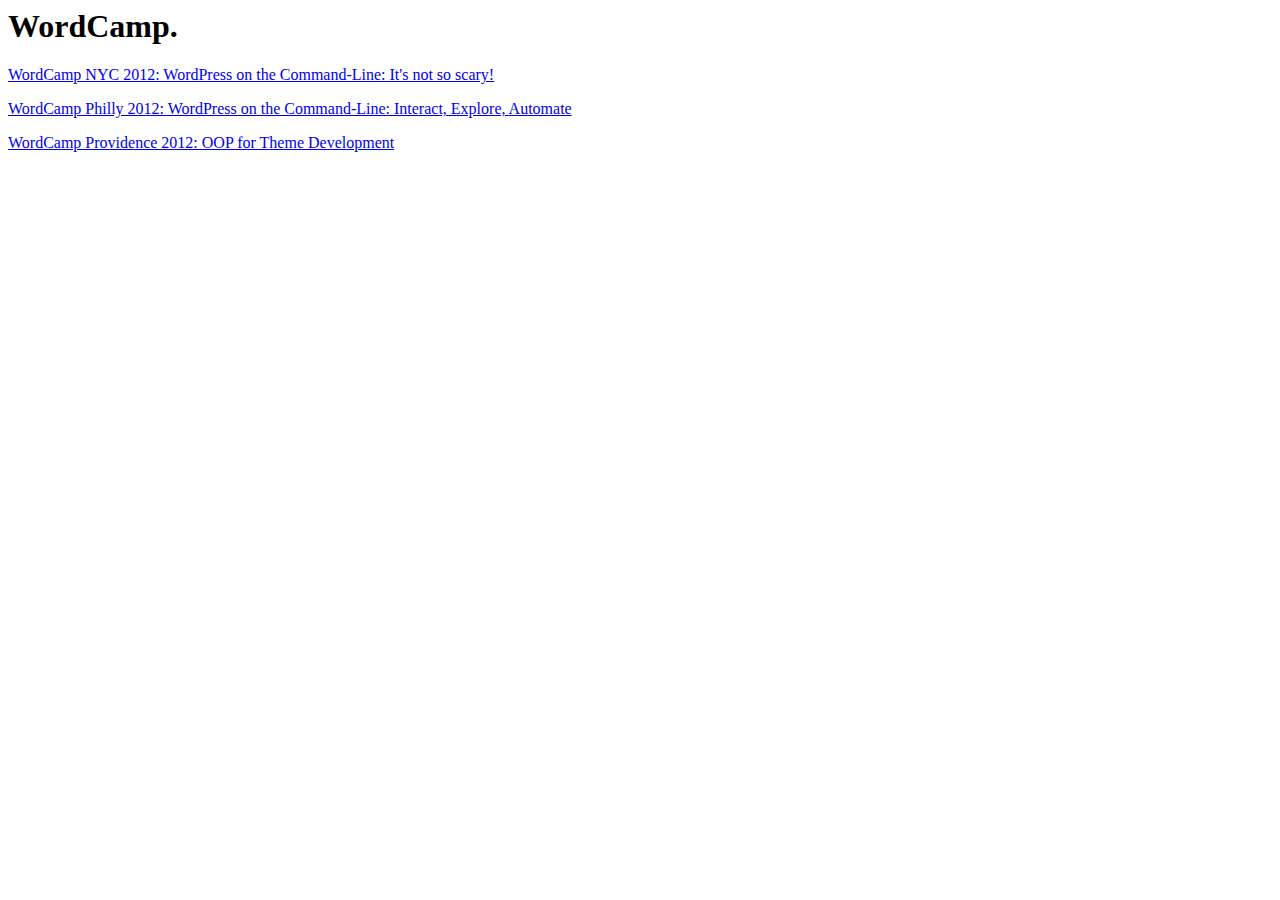
<file: index.html>
<html>
<head>
	<title>WordCamp!</title>
</head>
<body>
	<h1>WordCamp.</h1>

	<p><a href="wcnyc-2012-ben-cli">WordCamp NYC 2012: WordPress on the Command-Line: It's not so scary!</a></p>

	<p><a href="wcphl-2012-ben-cli">WordCamp Philly 2012: WordPress on the Command-Line: Interact, Explore, Automate</a></p>

	<p><a href="wcpvd-2012-oop">WordCamp Providence 2012: OOP for Theme Development</a></p>


</body>
</html>
</file>
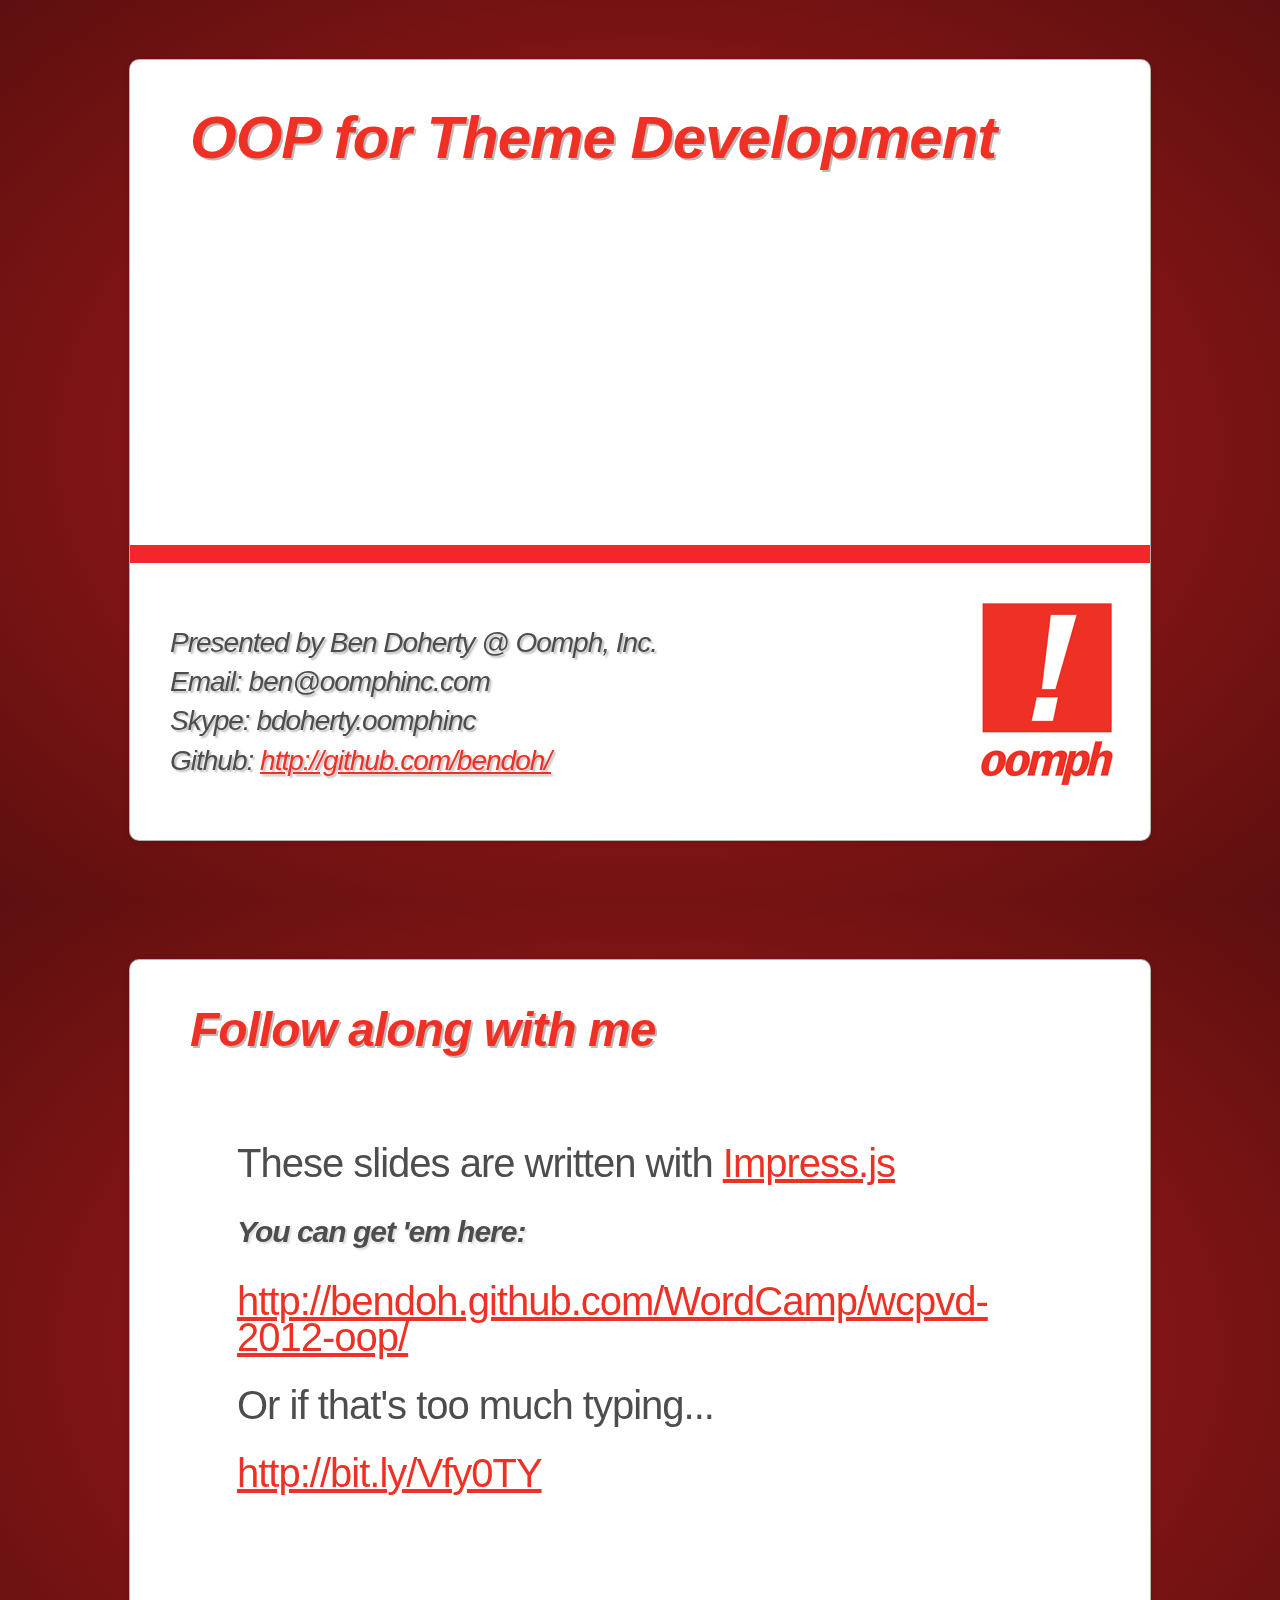
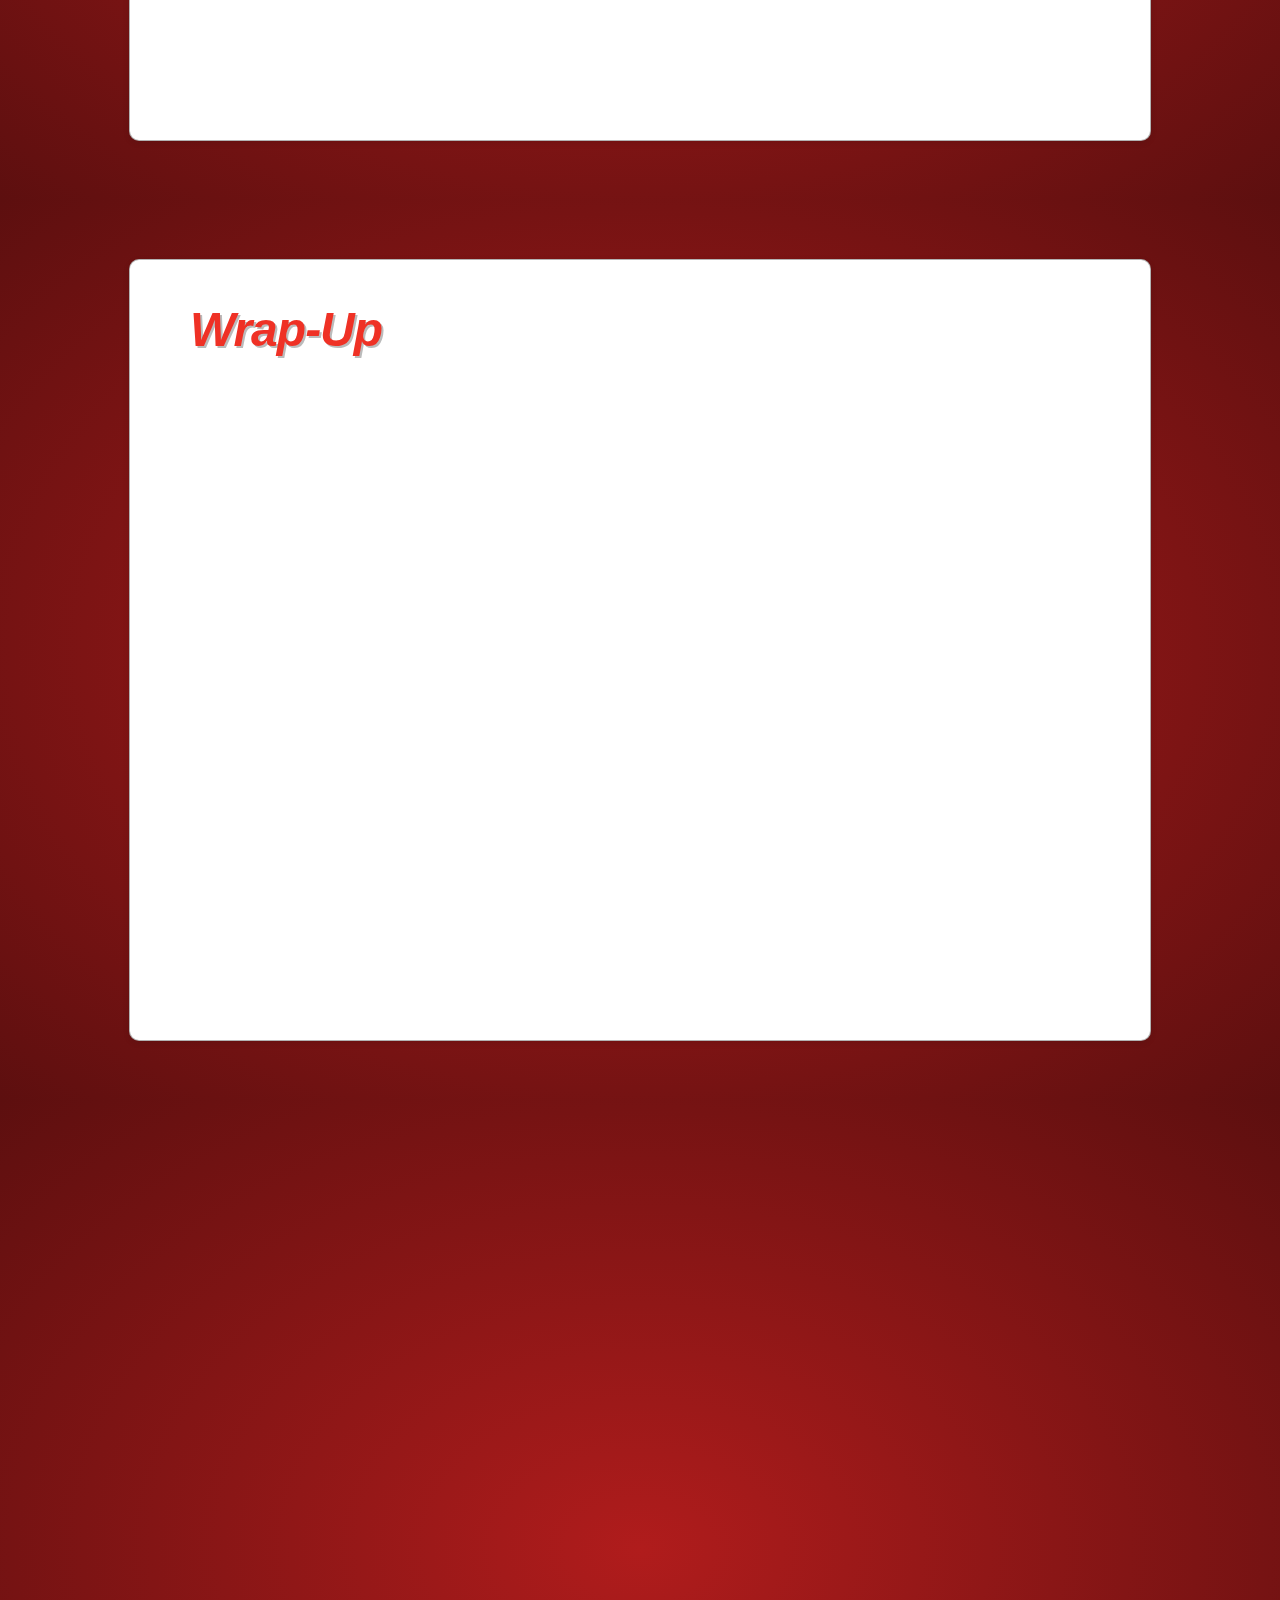
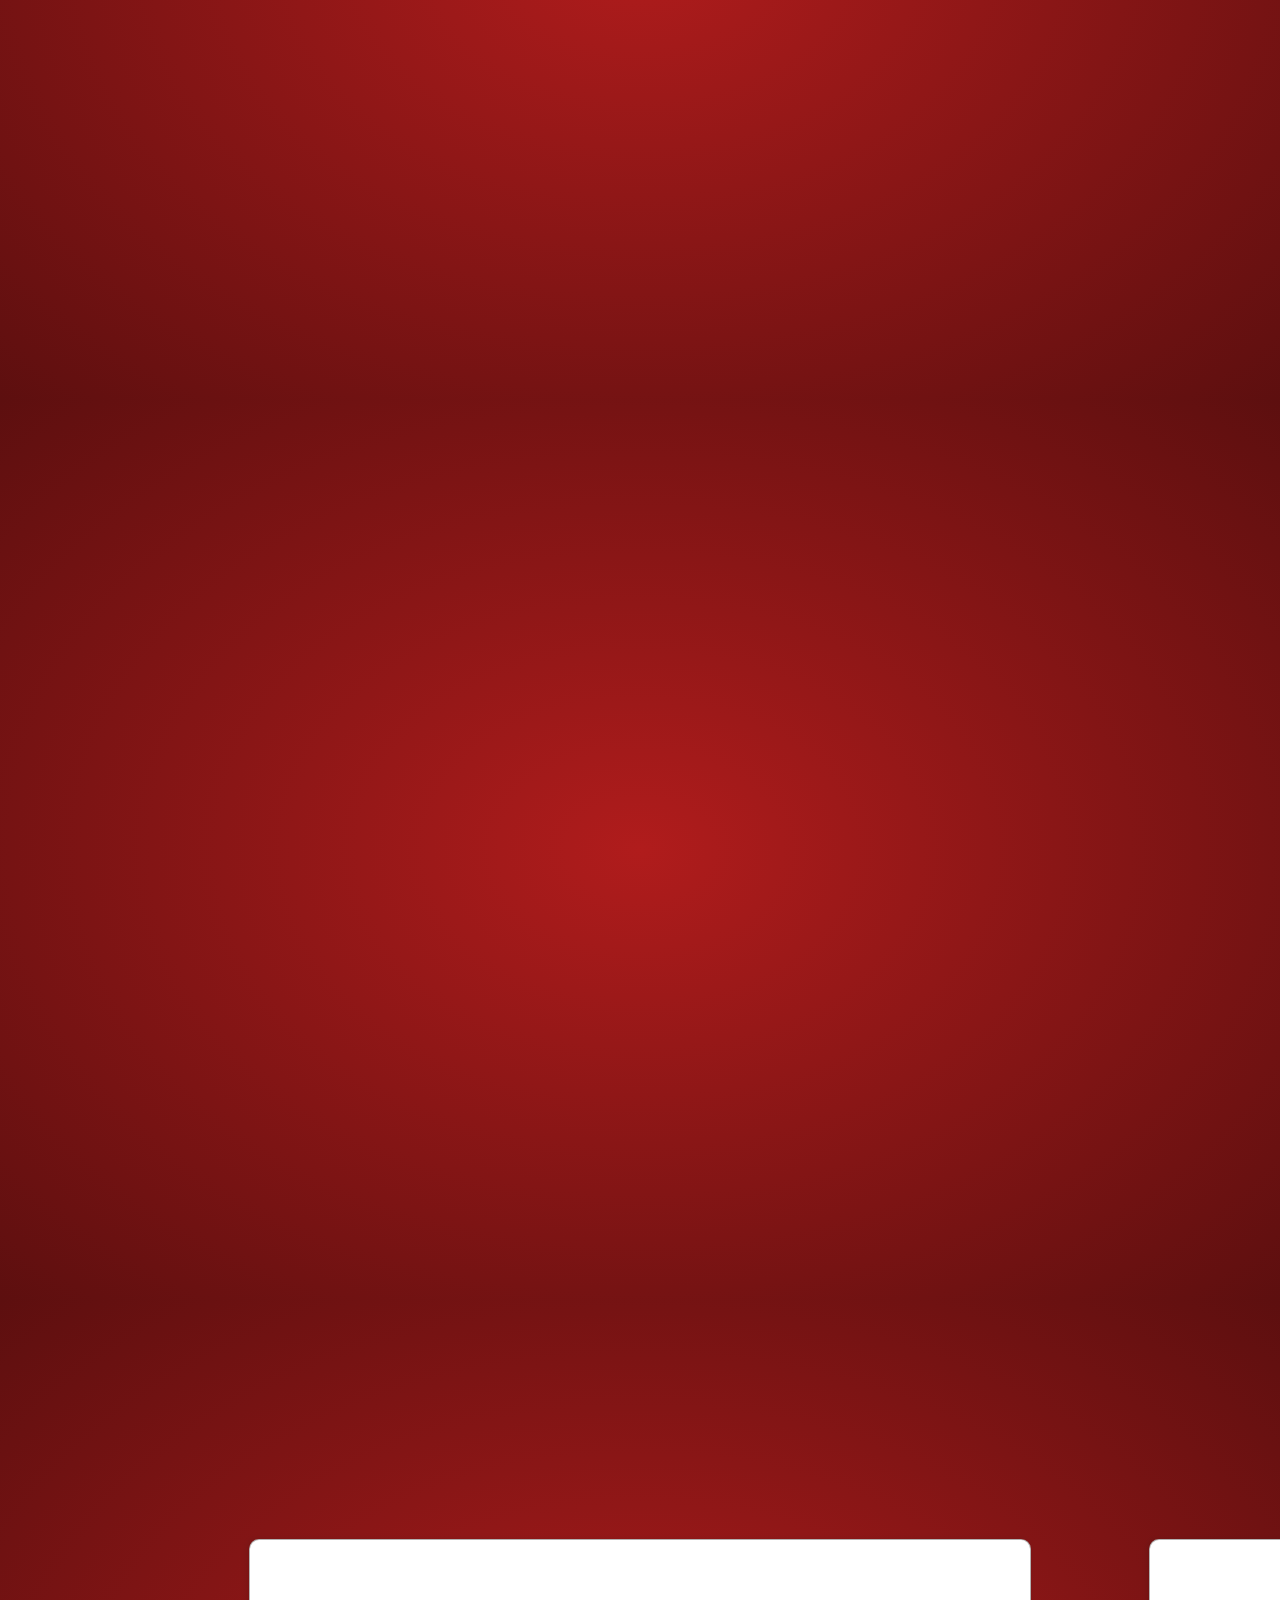
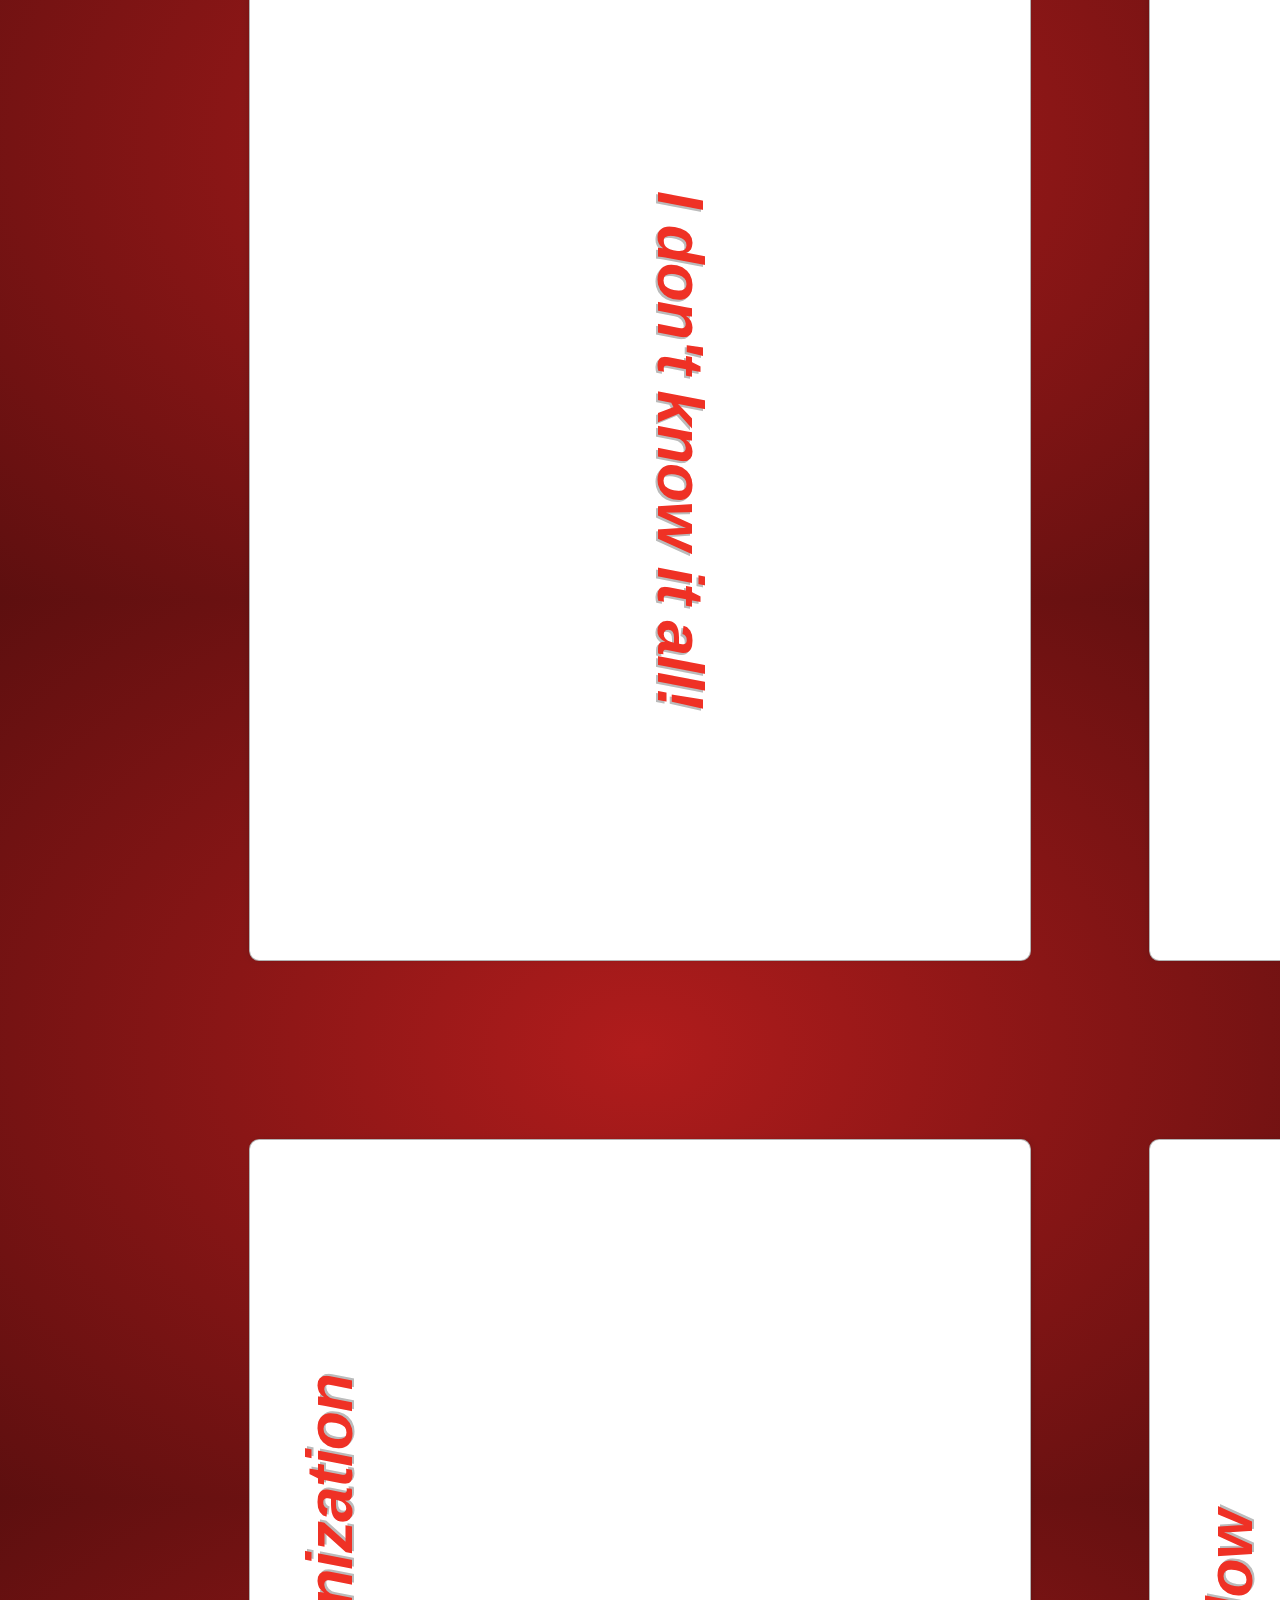
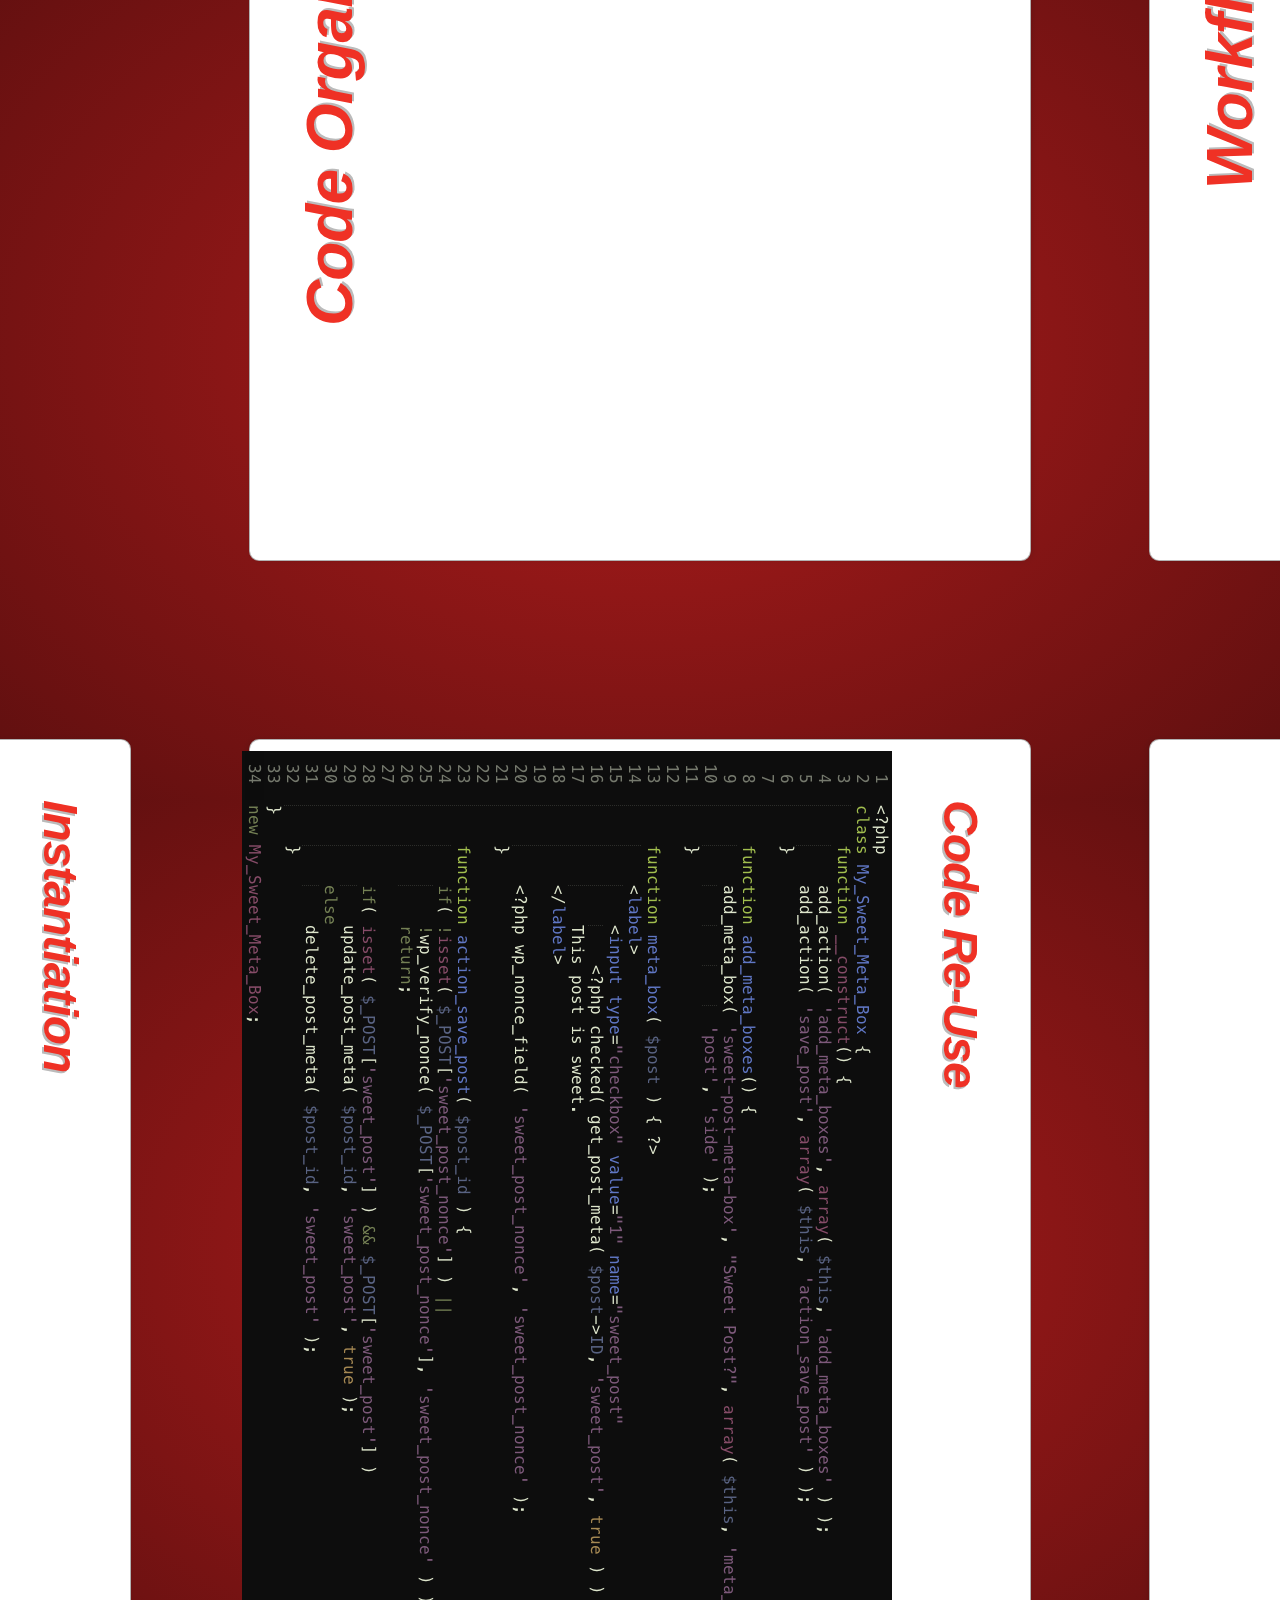
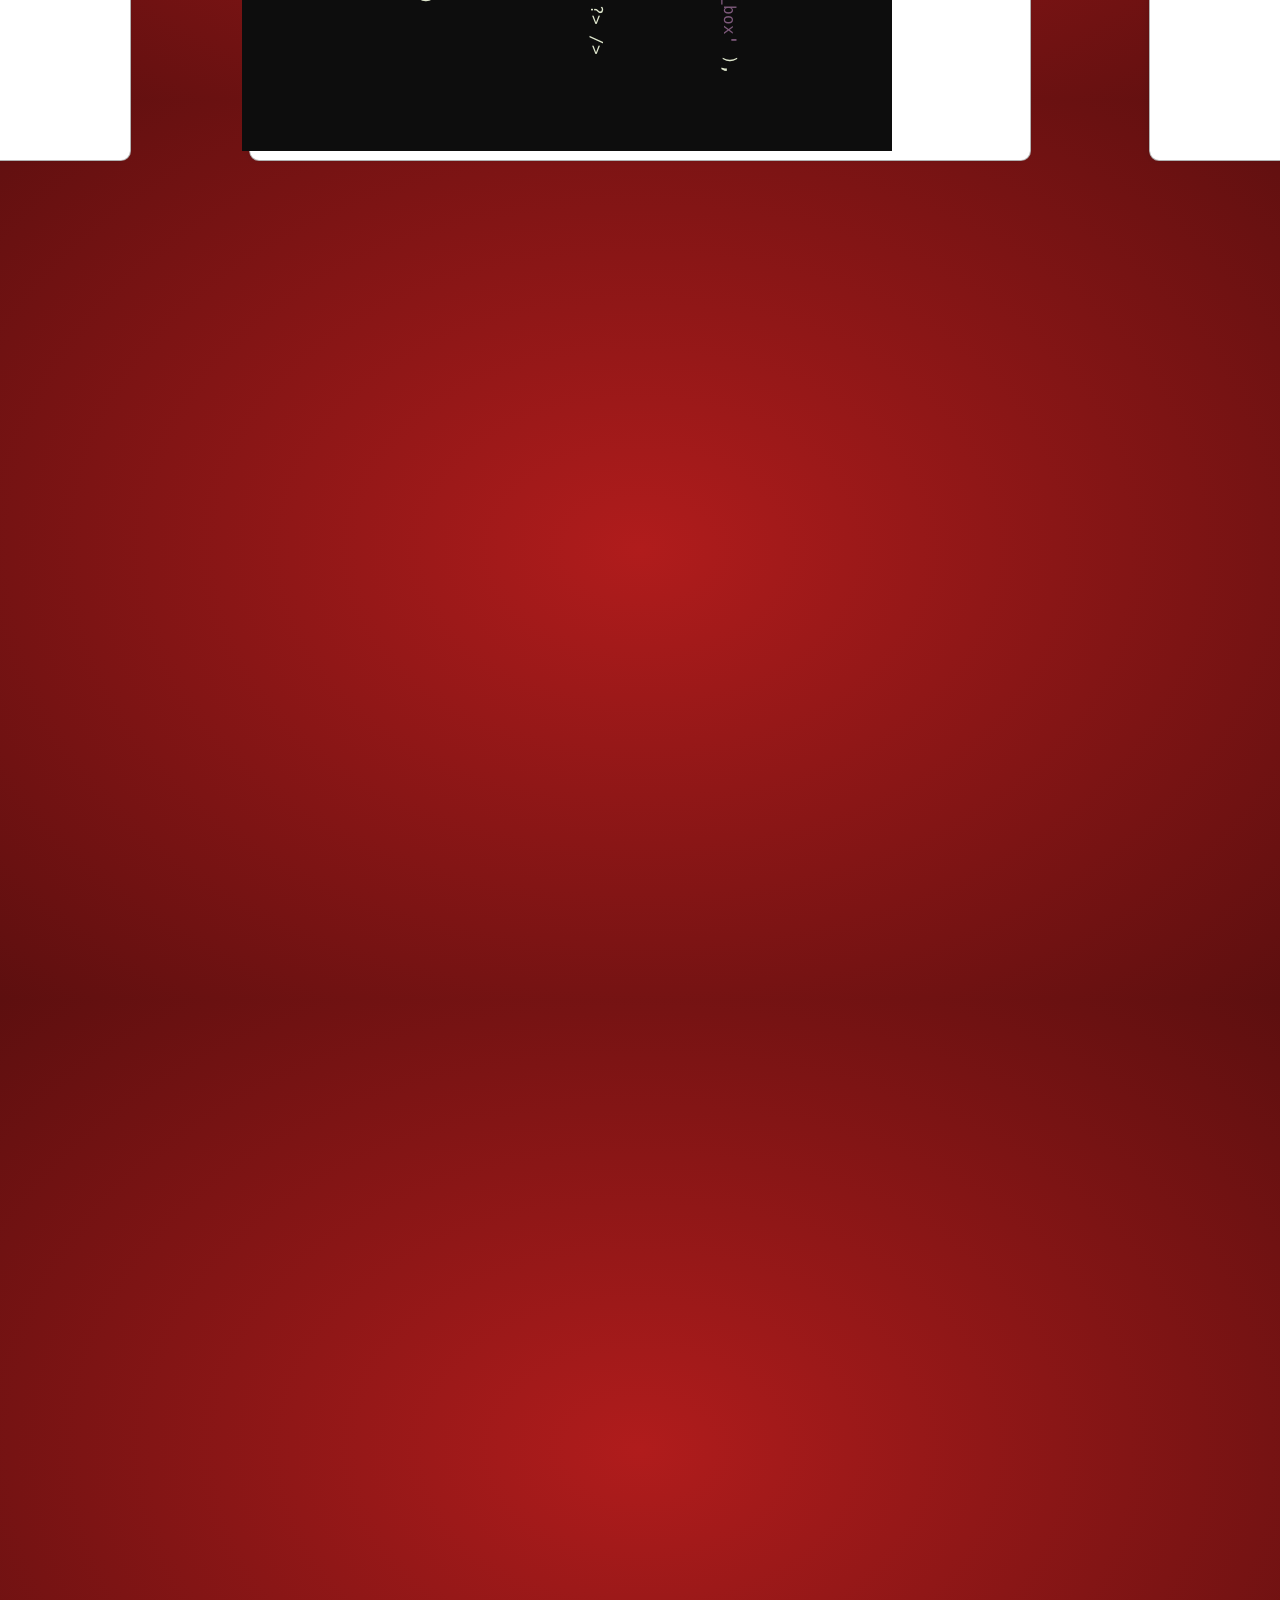
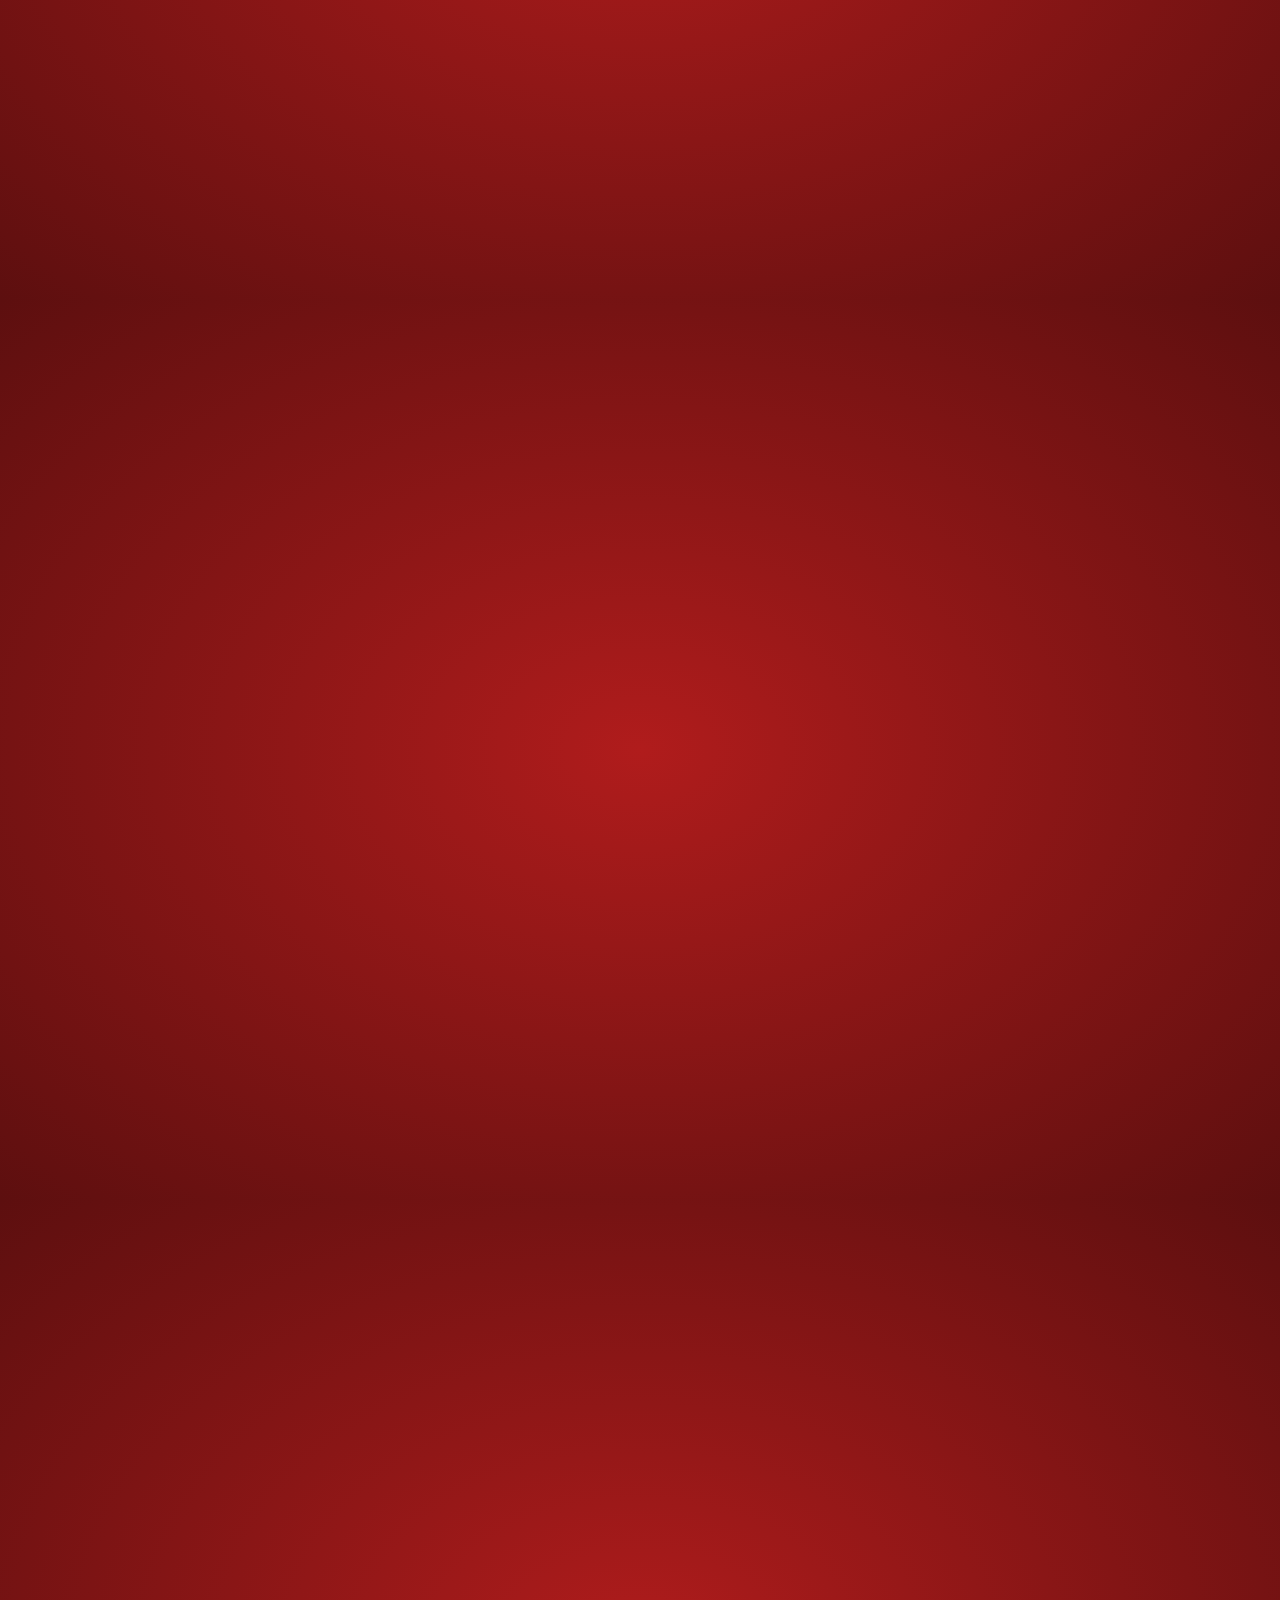
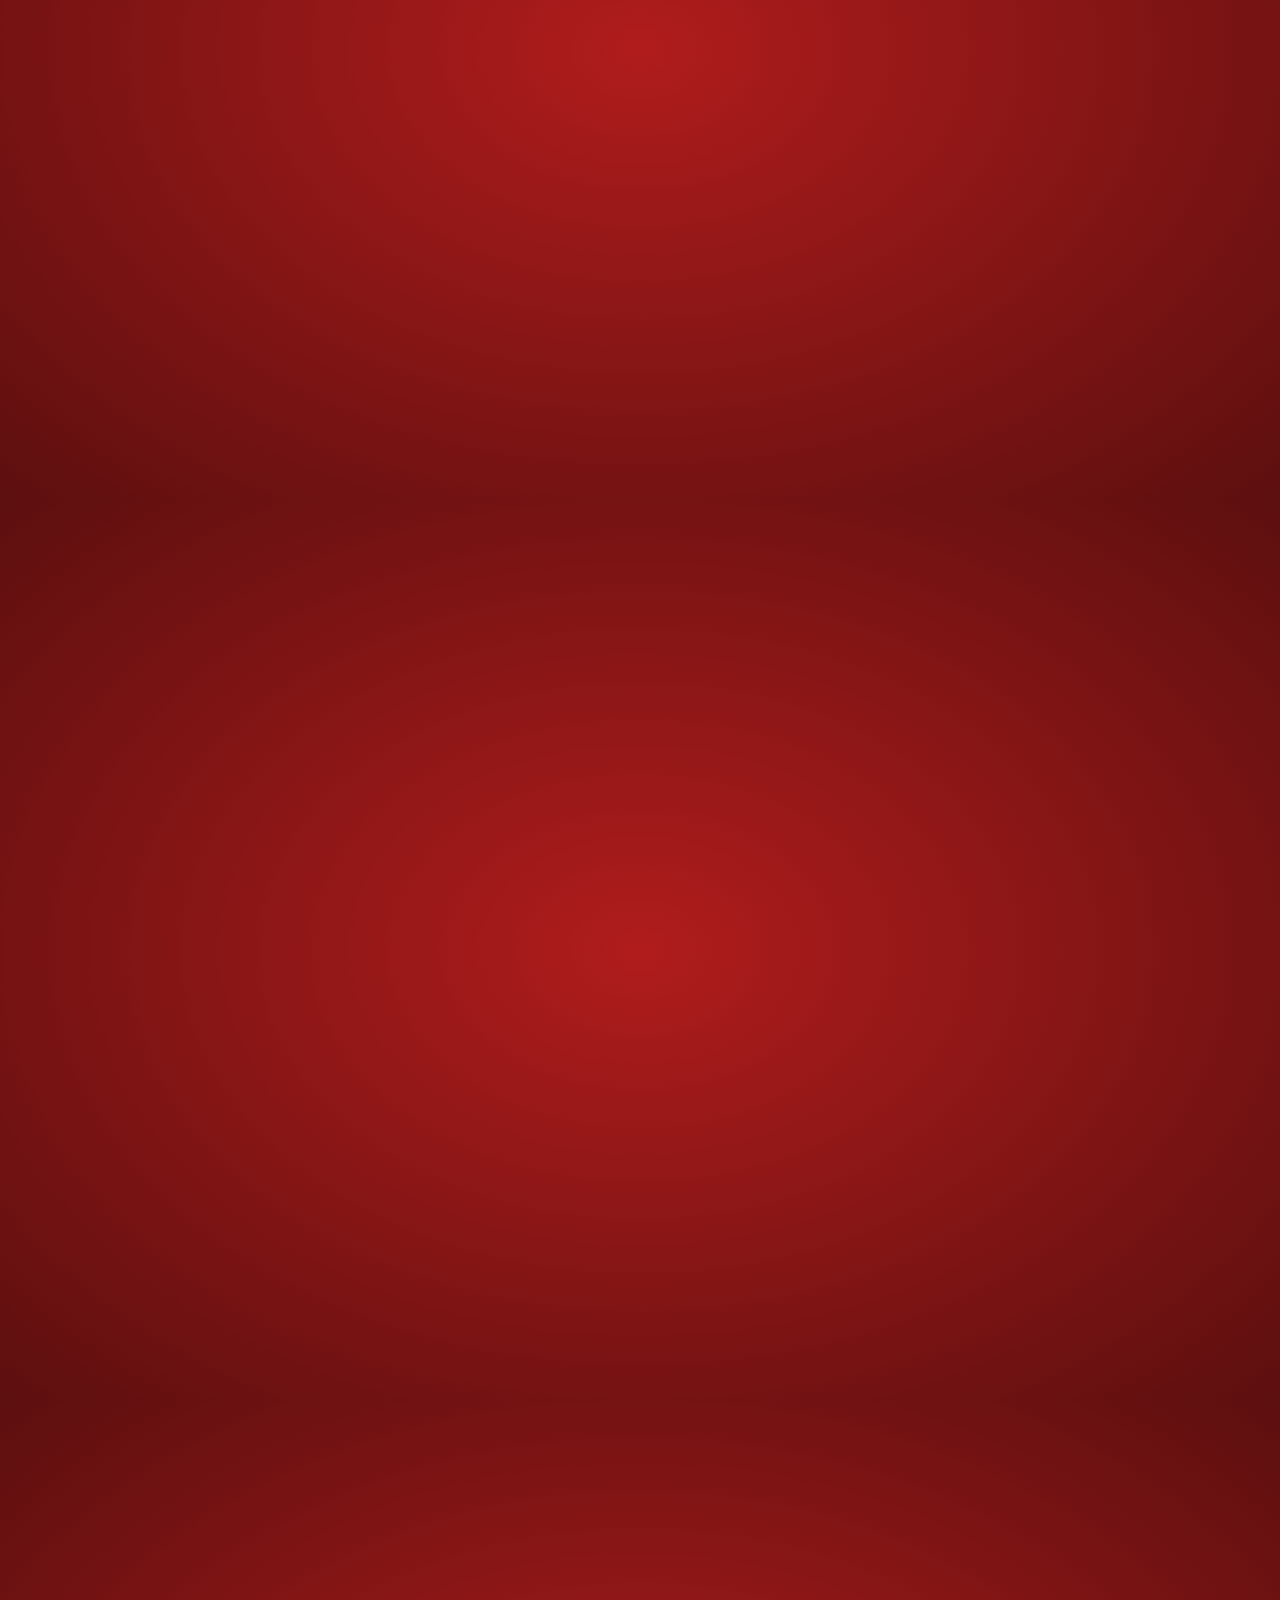
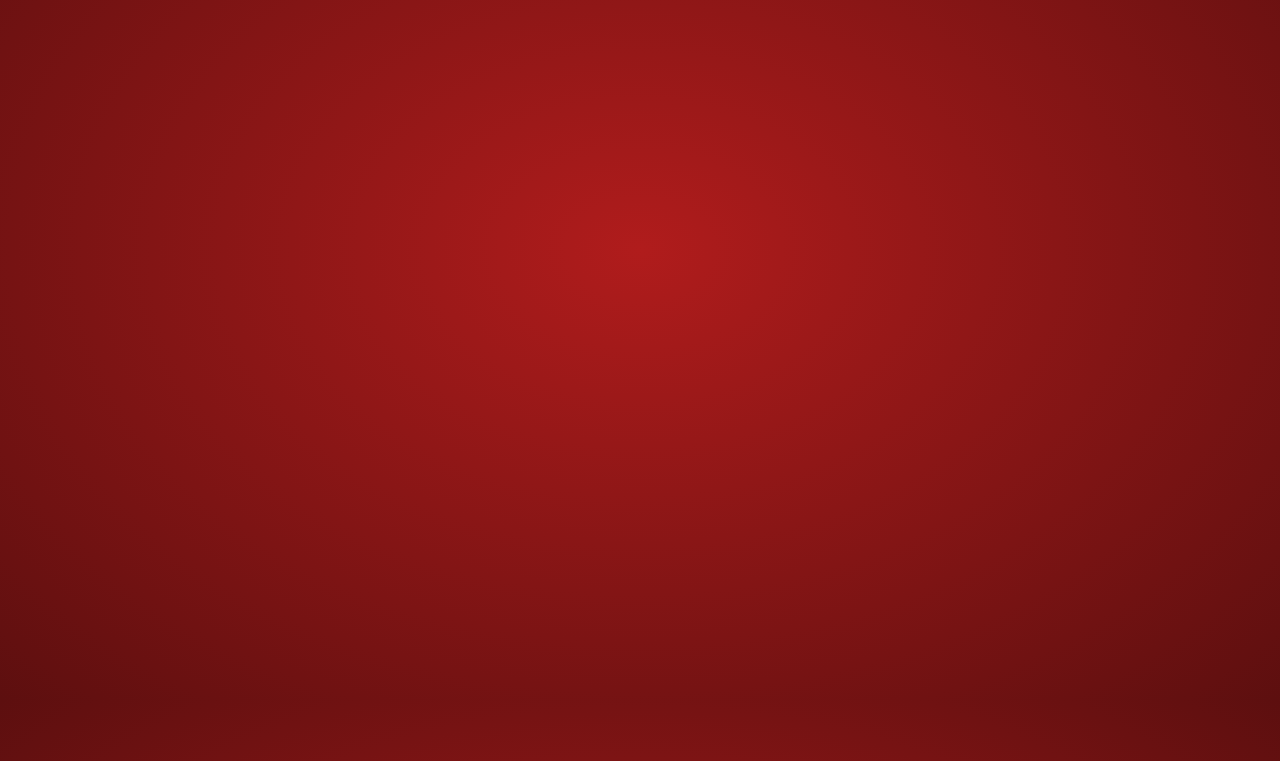
<file: wcpvd-2012-oop/index.html>
<html>
	<head>
		<title>WordCamp Providence 2012: OOP for WordPress Theme Development</title>

		<!-- syntax highlighter styles -->
		<link rel="stylesheet" href="../master/syntax-highlighter/styles/shCore.css" />
		<!-- Pick a theme from /master/syntax-highlighter/styles/ -->
		<link rel="stylesheet" href="../master/syntax-highlighter/styles/shThemeEclipse.css" />

		<!-- master styles -->
		<link rel="stylesheet" href="../master/style.css" />
		<link rel="stylesheet" href="style.css" />

		<!-- syntax highlighter depends on XRegExp.js -->
		<script type="text/javascript" src="../master/jquery-1.8.2.min.js"></script>
		<script type="text/javascript" src="../master/XRegExp.js"></script>
		<script type="text/javascript" src="../master/syntax-highlighter/src/shCore.js"></script> 
		<script type="text/javascript" src="../master/syntax-highlighter/scripts/shBrushBash.js"></script> 
		<script type="text/javascript" src="../master/syntax-highlighter/scripts/shBrushPhp.js"></script> 
		<script type="text/javascript" src="../master/syntax-highlighter/scripts/shBrushPerl.js"></script> 

		<script>
		window.impressSubsteps = {};
		
		window.impressSubsteps['reveal'] = function(slide, slideIndex, slideData) {
			var $hidden = $('.reveal > *:hidden', slide);

			if($hidden.length == 0)
				return true;

			$hidden.eq(0).fadeIn();	

			return false;
		}
		</script>
	</head>
	<body class="impress-not-supported">

	<!--
			For example this fallback message is only visible when there is `impress-not-supported` class on body.
	-->
	<div class="fallback-message">
			<p>Your browser <b>doesn't support the features required</b> by impress.js, so you are presented with a simplified version of this presentation.</p>
			<p>For the best experience please use the latest <b>Chrome</b>, <b>Safari</b> or <b>Firefox</b> browser.</p>
	</div>

	<div class="hint">
			<p>Use a spacebar or arrow keys to navigate</p>
	</div>
	<script>
	if ("ontouchstart" in document.documentElement) { 
			document.querySelector(".hint").innerHTML = "<p>Tap on the left or right to navigate</" + "p>";
	}
	</script>

	<div id="impress">
		<div id="intro" class="step slide">
			<h1>OOP for Theme Development</h1>
			
			<div class="intro-credits">
				<p>Presented by Ben Doherty @ Oomph, Inc.</p>
				<p><span class="email-label">Email:</span> ben@oomphinc.com</p>
				<p><span class="skype-label">Skype:</span> bdoherty.oomphinc</p>
				<p><span class="github-label">Github:</span> <a href="http://github.com/bendoh/">http://github.com/bendoh/</a></p>

			</div>
		</div>

		<div class="step slide" data-y="900" data-x="0">
			<h1>Follow along with me</h1>


			<ul class="bigger">
				<li>These slides are written with <a href="http://bartaz.github.com/impress.js/">Impress.js</a></li>

				<li><h2>You can get 'em here:</h2></li>

				<li><a href="http://bendoh.github.com/WordCamp/wcpvd-2012-oop/">http://bendoh.github.com/WordCamp/wcpvd-2012-oop/</a></li>

				<li>Or if that's too much typing...</li>

				<li><a href="http://bit.ly/Vfy0TY">http://bit.ly/Vfy0TY</a></li>
			</li>
		</div>
		
		<div class="step slide" data-x="1200">
			<h1>About Oomph</h1>

			<ul class="bullets">
				<li>Web Development House</li>

				<li>Specialize in WordPress and Drupal</li>

				<li>WordPress.com VIP Technical Partner</li>
			</ul>

			<p><img src="images/office.jpg" /></p><br/>

			<p>Located right here in sunny Providence, Rhode Island!</p>
		</div>

		<div class="step slide" data-x="2400" data-substep="reveal">
			<h1>Ben Doherty</h1>

			<ul class="reveal bullets center smaller">
				<li>WordPress enthusiast</li>

				<li>Plugin Developer</li>

				<li>Themer</li>

				<li>Tech Director</li>

				<li>Total Nerd</li>
			</ul>
		</div>

		<div class="step slide" data-x="3600" data-substep="reveal">
			<h1>Why OOP?</h1>

			<ul class="reveal center">
				<li>
					<h2>Modularity</h2>

					<p>Chunks of functionality become distinct pieces</p>
				</li>

				<li>
					<h2>Re-usability</h2>

					<p>Just re-name a class (and maybe actions / filters) and it's ready for another theme.</p>
				</li>

				<li>
					<h2>Encapsulation</h2>

					<p>All related code is tucked away in a single place.</p>
				</li>
			</ul>

		</div>

		<div class="step slide" data-x="4800">
			<h1 class="center">Why OOP in WordPress?</h1>
		</div>

		<div class="step slide" data-x="4800" data-y="900" data-substep="reveal">
			<h1>1. Namespacing</h1>

			<ul class="reveal center bullets">
				<li>You should be namespacing all your theme-defined functions anyway</li>

				<li>If functions are defined in a class, only the class needs to be namespaced</li>
			</ul>
		</div>

		<div class="step slide" data-x="4800" data-y="1800" data-substep="reveal">
			<h1>2. Code Re-Use</h1>

			<ul class="reveal center bullets">
				<li>Code wrapped up in a class can easily be migrated to another theme</li>

				<li>Just rename the class (and any references) and you're good to go!</li>
			</ul>
		</div>

		<div class="step slide" data-x="4800" data-y="2700" data-substep="reveal">
			<h1>3. Consistency</h1>

			<ul class="reveal center bullets">
				<li>Objects can follow similar patterns</li>

				<li>Predictable patterns = easy-to-read code</li>
			</ul>
		</div>

		<div class="step slide" data-x="4800" data-y="3600" data-substep="reveal">
			<h1>4. Boilerplate-Ready</h1>

			<ul class="reveal center bullets">
				<li>Create easily-populated code templates</li>

				<li>Templates can represent various base functions to be filled in</li>
			</ul>
		</div>

		<div class="step slide" data-x="4800" data-y="4800" data-rotate="90">
			<h1 class="center">Coding Principals</h1>
		</div>

		<div class="step slide" data-x="3600" data-y="4800" data-rotate="90" data-substep="reveal">
			<h1 class="leader">KISS</h1>

			<img src="images/kiss.jpg" alt="KISS!" style="display: block; margin: 10px auto;" />

			<ul class="reveal bullets split-4 fat" style="width: 80%; margin: 15px auto;">
				<li>Keep</li>

				<li>It</li>

				<li>Simple</li>

				<li>Stupid</li>
			</ul>

		</div>

		<div class="step slide" data-x="2700" data-y="4800" data-rotate="90" data-substep="reveal">
			<h1 class="leader">DRY</h1>

			<img src="images/dry.png" alt="DRY!" style="display: block; margin: 10px auto;" />

			<ul class="reveal bullets split-3 fat" style="width: 70%; margin: 15px auto;">
				<li>Don't</li>

				<li>Repeat</li>

				<li>Yourself</li>
			</ul>

		</div>

		<div class="step slide" data-x="1800" data-y="4800" data-rotate="90" data-substep="reveal">
			<h1 class="leader ">Do-Not-Depend</h1>

			<ul class="reveal bullets center">
				<li>Dependencies make migrating code more difficult.</li>

				<li>Also makes for more fragile code.</li>
			</ul>
		</div>

		<div class="step slide" data-x="900" data-y="4800" data-rotate="90">
			<h1 class="leader">Newer Isn't Always Better</h1>

			<pre class="brush: php">
// These two features are available as of PHP 5.3, 
// but WordPress can run on PHP 5.2.4

// Cool new operator... Short-circuit ternary?
$the_value = $_POST['value'] ?: "default value"; 

// Anonymous functions. 
add_filter( 'the_content', function( $content ) {
	return $content . " filtered!";
});
</pre>
		</div>

		<div class="step slide" data-x="0" data-y="4800" data-rotate="90" data-substep="reveal">
			<h1 class="leader center">I don't know it all!</h1>
		</div>

		<div class="step slide" data-x="0" data-y="6000" data-rotate="-90" data-substep="reveal">
			<h1 class="leader">Code Organization</h1>

			<dl class="reveal">
				<dt><code>theme/functions.php</code></dt>
				<dd>Top-level functions available for all theme files</dd>

				<dt><code>theme/functions/</code></dt>
				<dd>Additional function groups and code modules</dd>

				<dt><code>theme/functions/template.php</code></dt> 
				<dd>Template tags. Functions that emit markup.</dd>

				<dt><code>theme/functions/class-*.php</code></dt>
				<dd>
					Class files. Lower-case, prefixed with class.<br/>
					Example: <code>theme/functions/class-my-sweet-post.php</code>
				</dd>
			</dl>
		</div>

		
		<div class="step slide" data-x="900" data-y="6000" data-rotate="-90" data-substep="reveal">
			<h1 class="leader">Workflow</h1>

			<h2>In your <code>wp-config.php</code>:</h2>

			<dl class="reveal" style="margin-top: -30px">
				<dt><code>define( 'WP_DEBUG', true );</code></dt>
				<dd>Turn on WordPress debugging. This will turn on various PHP Warnings and Errors.</dd>

				<dt><code>define( 'WP_DEBUG_DISPLAY', false );</code></dt>
				<dd>Don't dump debug messages to the screen.</dd>

				<dt><code>define( 'WP_DEBUG_LOG', true );</code></dt> 
				<dd>Log to <code>wp-content/debug.log</code></dd>

				<dt>Watch <code>wp-content/debug.log</code> like a HAWK! PHP Warnings are a bad thing and can indicate bugs in your code.</dt>

				<dt>Plugins: <a href="http://wordpress.org/extend/plugins/debug-bar/">Debug Bar</a>, <a href="http://wordpress.org/extend/plugins/debug-bar-extender/">Debug Bar Extender</a></dt> 
			</dl>
		</div>

		<div class="step slide" data-x="2600" data-y="6600">
			<h1 class="leader center">Now for some code</h1>
		</div>

		<div class="step slide" data-x="900" data-y="7200" data-rotate="90" data-substep="reveal">
			<h1>Namespacing</h1>

			<div class="reveal overlap">
				<img class="code-sample" src="images/simple-sweet_post-meta-box.png" alt="Code Sample" />
				<img class="code-sample" src="images/oop-sweet_post-meta-box.png" alt="OOP Code Sample" />
			</div>
		</div>

		<div class="step slide" data-x="0" data-y="7200" data-rotate="90" data-substep="reveal">
			<h1>Code Re-Use</h1>

			<div class="reveal overlap">
				<img class="code-sample revealed" src="images/oop-sweet_post-meta-box.png" alt="OOP Code Sample: My_Sweet_Meta_Box" />
				<img class="code-sample" src="images/oop-your_sweet_post-meta-box.png" alt="OOP Code Sample: Your_Sweet_Meta_Box" />
			</div>
		</div>

		<div class="step slide" data-x="-900" data-y="7200" data-rotate="90" data-substep="reveal">
			<h1>Instantiation</h1>

			<h2>Singletons</h2>

			<ul class="reveal center">
				<li>A class which should only be instantiated ONCE.</li>

				<li>Not intended to be subclassed.</li>

				<li>Can be implemented a variety of ways.</li>
			</ul>
		</div>

		<div class="step slide" data-x="-1800" data-y="7200" data-rotate="90" data-substep="reveal">
			<h2>Singleton: Static Methods</h2>

			<pre class="brush: php">
class My_Singleton {
	static function init() {
		add_action( 'save_post', array( get_class(), 'action_save_post' ) );
	}

	static function action_save_post( $post_id ) {
	  ...
	}
}
My_Singleton::init();
</pre>

			<ul class="reveal">
				<li class="con">Not <strong>truly</strong> a singleton, as it doesn't need to be instantiated. Provides similar behavior.</li>

				<li class="con">No self-reference (<code>$this</code>);</li>

				<li class="con">Not much different from just writing a bunch of functions.</li>
			</ul>
		</div>

		<div class="step slide" data-x="-2700" data-y="7200" data-rotate="90" data-substep="reveal">
			<h2>Auto-Enforced Singleton</h2>

			<pre class="brush: php">
class My_Singleton {
	private function __construct() {
		add_action( 'save_post', array( $this, 'action_save_post' ) );
	}

	private function __clone() { } // Disallow clone() of object

	private static $instance = false;

	public static function get_instance() {
		if( !$self::instance )
			$self::instance = new My_Singleton;

		return $self::instance;
	}

	static function action_save_post( $post_id ) {
	  ...
	}
}
My_Singleton::get_instance();
</pre>

			<ul class="reveal smaller">
				<li class="pro">Very robust.</li>

				<li class="con">Requires a lot of typing. Must repeat this construct for every singleton class.</li>

				<li class="con">Can not be inherited / extended.</li>
			</ul>
		</div>

		<div class="step slide" data-x="-3600" data-y="7200" data-rotate="90" data-substep="reveal">
			<h2>Singleton Base Class</h2>

			<pre class="brush: php">
class Singleton {
	protected static $instances;

	protected function __construct() { }

	final private function __clone() { }

	public static function get_instance() {
		$class = get_called_class();

		if (!isset(self::$instances[$class])) {
			self::$instances[$class] = new $class;
		}
		return self::$instances[$class];
	}
}
</pre>
		</div>
		
		<div class="step slide" data-x="-3600" data-y="8400" data-rotate="90" data-substep="reveal">
			<h2>Singleton Base Class in Action</h2>

			<pre class="brush: php">
class My_Singleton extends Singleton {
	function My_Singleton() {
		add_action( 'save_post', array( $this, 'action_save_post' ) );
	}

	function action_save_post( $post_id ) {
	  ...
	}
}
My_Singleton::get_instance();

</pre>

			<ul class="reveal">
				<li class="pro">Robust. Guarantees singleton.</li>
				<li class="pro">Re-useable base class simplifies sub-classes.</li>
				<li class="con">Violates <strong>DND</strong>. Re-using requires bringing base class along.</li>
				<li class="con">Depends on PHP 5.3 (<code>get_called_class()</code>)</li>
			</ul>
		</div>

		<div class="step slide" data-x="-4500" data-y="7200" data-rotate="90" data-substep="reveal">
			<h2>Singleton Factory</h2>

			<pre class="brush: php">
function my_singleton_factory( $class ) {
	static $instances;

	if( !isset( $instances[$class] ) )
		$instances[$class] = new $class;
		
	return $instances[$class];
}
</pre>

			<ul class="reveal">
				<li class="pro">Dead-simple.</li>
				<li class="pro">Simple theme-level function to access singleton.</li>
				<li class="con">In no way enforces a class is instantiated once.</li>
			</ul>
		</div>

		<div class="step slide" data-x="-5400" data-y="7200" data-rotate="90" data-substep="reveal">
			<h2>Singleton Factory with Placeholder</h2>

			<pre class="brush: php">

/*
 * Placeholder class that simulates a real object, but does nothing.
 * Code depending on a missing class won't cause fatal errors, 
 * Messages will get printed to error log when accessed
 */
class My_Placeholder {
	private $placeholder_class = '';
	private $reason = '';

	function __construct( $class, $reason ) {
		$this->placeholder_class = $class;
		$this->reason = $reason;
		error_log( "Attempted to create non-existent class singleton in class '$this->placeholder_class' (reason=$reason)" );
	}
	function __call( $method, $args ) {
		error_log( "Attempted to call method '$method' on missing class '$this->placeholder_class'; args", $args );
		return null;
	}
	function __get( $name ) {
		error_log( "Attempted to access object property '$name' on missing class '$this->placeholder_class'" );
		return null;
	}
	function __set( $name, $value ) {
		error_log( "Attempted to set object property '$name' to '$value' on missing class '$this->placeholder_class'" );
	}
}
</pre>
		</div>

		<div class="step slide" data-x="-6300" data-y="7200" data-rotate="90" data-substep="reveal">
			<h2>Singleton Factory with Placeholder (Continued)</h2>

			<pre class="brush: php">
function my_singleton_factory( $class ) {
	static $instances;

	if( !class_exists( $class ) ) 
		return new My_Placeholder( $class, "Class does not exist" );

	if( !isset( $instances[$class] ) )
		$instances[$class] = new $class;

	return $instances[$class];
}
</pre>
			
			<ul class="reveal">
				<li class="pro">Theme-level function to access singleton.</li>
				<li class="pro">Robust: Provides a fallback in case a class doesn't exist.</li>
				<li class="pro">If a class doesn't exist, notices will be posted to the error log.</li>
				<li class="con">Much more complex.</li>
				<li class="con">In no way enforces a class is only instantiated once.</li>
				<li class="con">Encourages direct access to singletons</li>
			</ul>
		</div>

		<div class="step slide" data-x="-6300" data-y="8400" data-rotate="-90" data-substep="reveal">
			<h1 class="leader">Where does it go?</h1>
			
			<h2>Classes should ALWAYS be put in their own class file</h2>

			<div class="reveal">
				<p>
					<strong>UNLESS</strong> the classes are very tightly related and co-dependant
					<br/>
					<br/>
					<br/>
				</p>
				
				<h2>Include class in <code>functions.php</code>, instantiate separately:</h2>

				<code class="smaller">include( __DIR__ . '/functions/class-my-sweet-post.php' );</code>
			</div>

			<ul class="reveal smaller">
				<li><code>new My_Sweet_Post;</code></li>

				<li><code>My_Sweet_Post::get_instance();</code></li>

				<li><code>my_singleton_factory( 'My_Sweet_Post' );</code></li>

				<li class="pro">Instantiating in <code>functions.php</code> gives you more control over whether you want the featured enabled.</li>
			</ul>

		</div>

		<div class="step slide" data-x="-6300" data-y="9600" data-rotate="-180" data-substep="reveal">
			<h1 class="leader">Object Heirarchy</h1>

			<h2 class="center">Wide vs. Deep Object Graphs</h2>
		</div>

		<div class="step slide" data-x="-7500" data-y="9600" data-rotate="-180" data-substep="reveal">
			<h1>Deep Object Graph</h1>

			<img src="images/deep-classes.png" alt="Deep Class Heirarchy" />
		</div>

		<div class="step slide" data-x="-8700" data-y="9600" data-rotate="-180" data-substep="reveal">
			<h1>Deep Object Graph: Pros and Cons</h1>

			<ul class="bullets reveal center">
				<li class="pro">Allows for creating common code very easily</li>

				<li class="con">Creates a ton of dependencies</li>

				<li class="con">Almost always overkill for WordPress themes</li>
			</ul>
		</div>

		<div class="step slide" data-x="-9900" data-y="9600" data-rotate="-180">
			<h1>Shallow Object Graph</h1>

			<img src="images/shallow-classes.png" alt="Shallow Class Heirarchy" />
		</div>

		<div class="step slide" data-x="-11100" data-y="9600" data-rotate="-180" data-substep="reveal">
			<h1>Shallow Object Graph: Pros and Cons</h1>

			<ul class="bullets reveal center">
				<li class="pro">Much simpler.</li>

				<li class="pro">Fewer dependencies</li>

				<li class="con">Harder to create and use common code.</li>
			</ul>
		</div>

		<div class="step slide" data-x="-12300" data-y="10400" data-rotate="-90" data-substep="reveal">
			<h1 class="leader center">Object Communication</h1>
		</div>

		<div class="step slide" data-x="-11100" data-y="11600" data-rotate="0" data-substep="reveal">
			<h1>Updated Sweet Post Meta Box</h1>

			<img class="code-sample" src="images/updated-sweet-post-meta-box.png" alt="Revised sweet post meta box object code" />
		</div>


		<div class="step slide" data-x="-9900" data-y="11600" data-rotate="0" data-substep="reveal">
			<h1>Get Sweetness in Theme</h1>

			<div class="reveal overlap">
				<img class="code-sample revealed" src="images/sweet-post-naive.png" alt="Naive accessor" />
				<img class="code-sample" src="images/sweet-post-filter.png" alt="Accessor via filter" />
			</div>

			<ul class="reveal">
				<li class="pro">Remove dependency by using filter.</li>
				<li class="pro">No problem if filter isn't defined.</li>
				<li class="pro">Opportunity to provide a default value.</li>
				<li class="pro">Opportunity for other code to override this meta key.</li>
			</ul>
		</div>

		<div class="step slide" data-x="-8700" data-y="11600" data-rotate="0" data-substep="reveal">
			<h1>Render Output &mdash; Naive</h1>

			<div class="reveal">
				<div class="revealed">
					<h2><code>functions/class-my-event.php</code></h2>

					<img class="code-sample revealed" src="images/naive-event-class.png" alt="Naive Event Class" />
				</div>

				<div>
					<br/>
					<h2><code>single-event.php</code></h2>

					<img class="code-sample revealed" src="images/naive-event-render.png" alt="Naive Event Rendering" />
				</div>
			</div>
		</div>

		<div class="step slide" data-x="-7500" data-y="11600" data-rotate="0" data-substep="reveal">
			<h1>Render Output with Actions!</h1>

			<div class="reveal">
				<div class="revealed">
					<h2><code>functions/class-my-event.php</code></h2>

					<img class="code-sample revealed" src="images/action-event-class.png" alt="Action Event Class" />
				</div>

				<div>
					<br/>
					<h2><code>single-event.php</code></h2>

					<img class="code-sample revealed" src="images/action-event-render.png" alt="Action Event Rendering" />
				</div>
			</div>
		</div>

		<div class="step slide" data-x="-7500" data-y="12600" data-rotate="90" data-substep="reveal">
			<h1>Actions + Filters Remove Dependencies</h1>

			<ul class="reveal bullets center">
				<li class="pro">Filters let you hook into code and generate / modify values</li>

				<li class="pro">Actions let you perform tasks such as rendering or setup</li>

				<li class="note"><strong>And the dependencies are gone!</strong></li>
			</ul>
		</div>
		
		<div class="step slide" data-x="-8600" data-y="12600" data-rotate="180" data-substep="reveal">
			<h1>Super Class: Widget</h1>

			<h2><a href="samples/class-my-widget.php.txt">My_Widget_Base Class</a></h2>

			<ul class="bullets">
				<li class="pro">Provide reasonable defaults for a variety of settings.</li>

				<li class="pro">Specify options, validators, patterns and defaults using an <code>$options</code> structure</li>

				<li class="pro">Allows subclasses to hide / show their display in logic</li>
			</ul>
		</div>

		<div class="step slide" data-x="0" data-y="1800" data-substep="reveal">
			<h1>Wrap-Up</h1>

			<ul class="bullets reveal">
				<li><h2>KISS</h2></li>

				<li><h2>DRY</h2></li>

				<li><h2>Singletons : So many ways!</h2></li>

				<li><h2>Short and Stout Object Graphs</h2></li>

				<li><h2>Communicate via Actions and Filters</h2></li>

				<li><h2>Keep Dependencies to a Minimum</h2></li>
			</ul>
		</div>
	</div>

	<!--
			
			Last, but not least.
			
			To make all described above really work, you need to include impress.js in the page.
			I strongly encourage to minify it first.
			
			In here I just include full source of the script to make it more readable.
			
			You also need to call a `impress().init()` function to initialize impress.js presentation.
			And you should do it in the end of your document. Not only because it's a good practice, but also
			because it should be done when the whole document is ready.
			Of course you can wrap it in any kind of "DOM ready" event, but I was too lazy to do so ;)
			
	-->
	<script src="../master/impress.js"></script>
	<script>
		SyntaxHighlighter.all(); 
		$('#impress').bind('impress:init', function() {
			$('.center').each(function() {
				$(this).css('top', ($(this).parents('.slide').height() - $(this).height()) / 2);
			})

			$('.reveal > *:not(.revealed)').hide();
		});

		$('#impress').on('impress:stepwillenter', '[data-substep="reveal"]', function() {
			$('.reveal > *:not(.revealed)', this).hide();
		});

		impress().init();</script>
	</body>
</html>
</file>
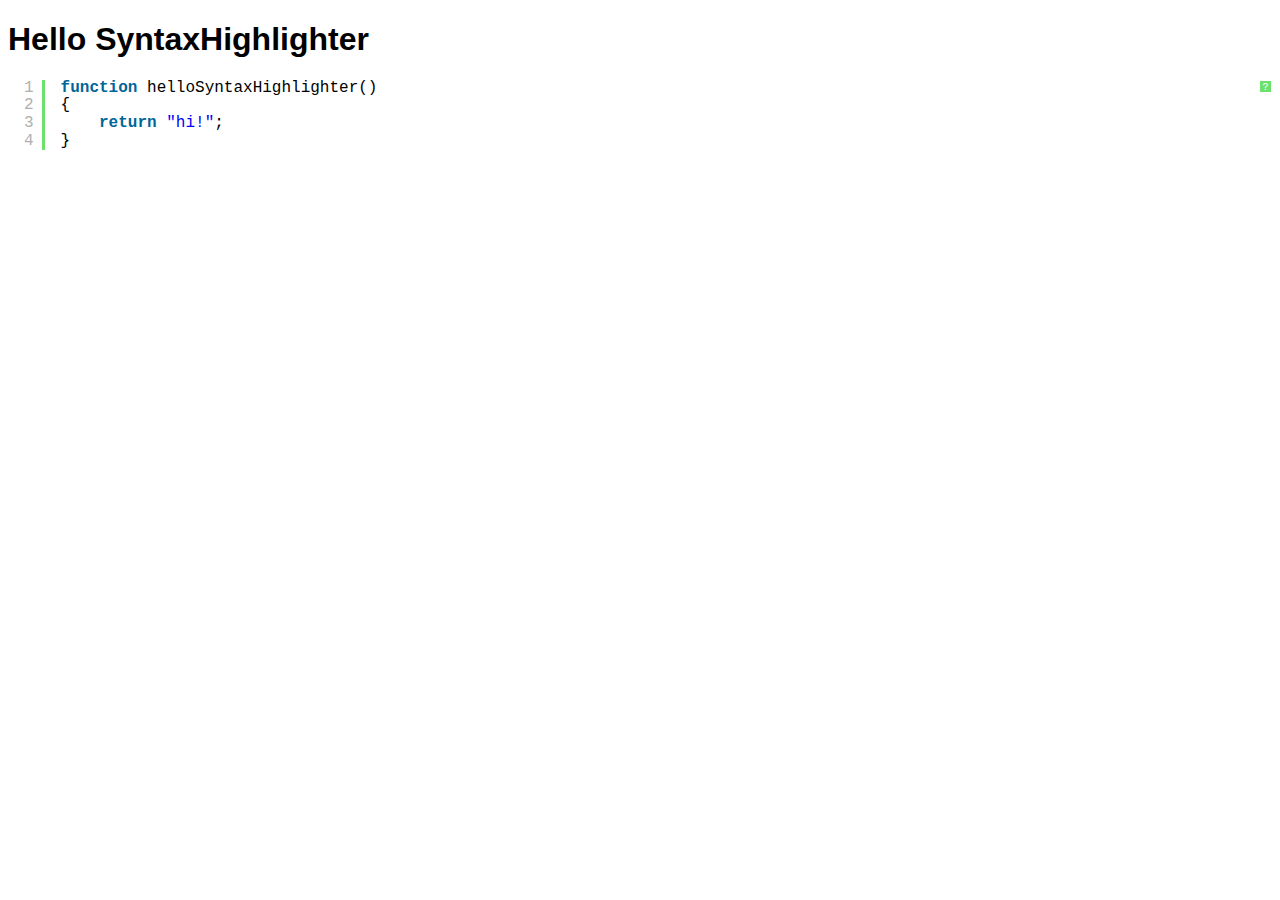
<file: master/syntax-highlighter/index.html>
<!DOCTYPE html PUBLIC "-//W3C//DTD XHTML 1.0 Strict//EN" "http://www.w3.org/TR/xhtml1/DTD/xhtml1-strict.dtd">
<html xmlns="http://www.w3.org/1999/xhtml" xml:lang="en" lang="en">
<head>
	<meta http-equiv="Content-Type" content="text/html; charset=UTF-8" />
	<title>Hello SyntaxHighlighter</title>
	<script type="text/javascript" src="scripts/shCore.js"></script>
	<script type="text/javascript" src="scripts/shBrushJScript.js"></script>
	<link type="text/css" rel="stylesheet" href="styles/shCoreDefault.css"/>
	<script type="text/javascript">SyntaxHighlighter.all();</script>
</head>

<body style="background: white; font-family: Helvetica">

<h1>Hello SyntaxHighlighter</h1>
<pre class="brush: js;">
function helloSyntaxHighlighter()
{
	return "hi!";
}
</pre>

</html>
</file>
<file: master/syntax-highlighter/styles/shCore.css>
/**
 * SyntaxHighlighter
 * http://alexgorbatchev.com/SyntaxHighlighter
 *
 * SyntaxHighlighter is donationware. If you are using it, please donate.
 * http://alexgorbatchev.com/SyntaxHighlighter/donate.html
 *
 * @version
 * 3.0.83 (July 02 2010)
 * 
 * @copyright
 * Copyright (C) 2004-2010 Alex Gorbatchev.
 *
 * @license
 * Dual licensed under the MIT and GPL licenses.
 */
.syntaxhighlighter a,
.syntaxhighlighter div,
.syntaxhighlighter code,
.syntaxhighlighter table,
.syntaxhighlighter table td,
.syntaxhighlighter table tr,
.syntaxhighlighter table tbody,
.syntaxhighlighter table thead,
.syntaxhighlighter table caption,
.syntaxhighlighter textarea {
  -moz-border-radius: 0 0 0 0 !important;
  -webkit-border-radius: 0 0 0 0 !important;
  background: none !important;
  border: 0 !important;
  bottom: auto !important;
  float: none !important;
  height: auto !important;
  left: auto !important;
  line-height: 1.1em !important;
  margin: 0 !important;
  outline: 0 !important;
  overflow: visible !important;
  padding: 0 !important;
  position: static !important;
  right: auto !important;
  text-align: left !important;
  top: auto !important;
  vertical-align: baseline !important;
  width: auto !important;
  box-sizing: content-box !important;
  font-family: "Consolas", "Bitstream Vera Sans Mono", "Courier New", Courier, monospace !important;
  font-weight: normal !important;
  font-style: normal !important;
  font-size: 1em !important;
  min-height: inherit !important;
  min-height: auto !important;
}

.syntaxhighlighter {
  width: 100% !important;
  margin: 1em 0 1em 0 !important;
  position: relative !important;
  overflow: auto !important;
  font-size: 1em !important;
}
.syntaxhighlighter.source {
  overflow: hidden !important;
}
.syntaxhighlighter .bold {
  font-weight: bold !important;
}
.syntaxhighlighter .italic {
  font-style: italic !important;
}
.syntaxhighlighter .line {
  white-space: pre !important;
}
.syntaxhighlighter table {
  width: 100% !important;
}
.syntaxhighlighter table caption {
  text-align: left !important;
  padding: .5em 0 0.5em 1em !important;
}
.syntaxhighlighter table td.code {
  width: 100% !important;
}
.syntaxhighlighter table td.code .container {
  position: relative !important;
}
.syntaxhighlighter table td.code .container textarea {
  box-sizing: border-box !important;
  position: absolute !important;
  left: 0 !important;
  top: 0 !important;
  width: 100% !important;
  height: 100% !important;
  border: none !important;
  background: white !important;
  padding-left: 1em !important;
  overflow: hidden !important;
  white-space: pre !important;
}
.syntaxhighlighter table td.gutter .line {
  text-align: right !important;
  padding: 0 0.5em 0 1em !important;
}
.syntaxhighlighter table td.code .line {
  padding: 0 1em !important;
}
.syntaxhighlighter.nogutter td.code .container textarea, .syntaxhighlighter.nogutter td.code .line {
  padding-left: 0em !important;
}
.syntaxhighlighter.show {
  display: block !important;
}
.syntaxhighlighter.collapsed table {
  display: none !important;
}
.syntaxhighlighter.collapsed .toolbar {
  padding: 0.1em 0.8em 0em 0.8em !important;
  font-size: 1em !important;
  position: static !important;
  width: auto !important;
  height: auto !important;
}
.syntaxhighlighter.collapsed .toolbar span {
  display: inline !important;
  margin-right: 1em !important;
}
.syntaxhighlighter.collapsed .toolbar span a {
  padding: 0 !important;
  display: none !important;
}
.syntaxhighlighter.collapsed .toolbar span a.expandSource {
  display: inline !important;
}
.syntaxhighlighter .toolbar {
  position: absolute !important;
  right: 1px !important;
  top: 1px !important;
  width: 11px !important;
  height: 11px !important;
  font-size: 10px !important;
  z-index: 10 !important;
}
.syntaxhighlighter .toolbar span.title {
  display: inline !important;
}
.syntaxhighlighter .toolbar a {
  display: block !important;
  text-align: center !important;
  text-decoration: none !important;
  padding-top: 1px !important;
}
.syntaxhighlighter .toolbar a.expandSource {
  display: none !important;
}
.syntaxhighlighter.ie {
  font-size: .9em !important;
  padding: 1px 0 1px 0 !important;
}
.syntaxhighlighter.ie .toolbar {
  line-height: 8px !important;
}
.syntaxhighlighter.ie .toolbar a {
  padding-top: 0px !important;
}
.syntaxhighlighter.printing .line.alt1 .content,
.syntaxhighlighter.printing .line.alt2 .content,
.syntaxhighlighter.printing .line.highlighted .number,
.syntaxhighlighter.printing .line.highlighted.alt1 .content,
.syntaxhighlighter.printing .line.highlighted.alt2 .content {
  background: none !important;
}
.syntaxhighlighter.printing .line .number {
  color: #bbbbbb !important;
}
.syntaxhighlighter.printing .line .content {
  color: black !important;
}
.syntaxhighlighter.printing .toolbar {
  display: none !important;
}
.syntaxhighlighter.printing a {
  text-decoration: none !important;
}
.syntaxhighlighter.printing .plain, .syntaxhighlighter.printing .plain a {
  color: black !important;
}
.syntaxhighlighter.printing .comments, .syntaxhighlighter.printing .comments a {
  color: #008200 !important;
}
.syntaxhighlighter.printing .string, .syntaxhighlighter.printing .string a {
  color: blue !important;
}
.syntaxhighlighter.printing .keyword {
  color: #006699 !important;
  font-weight: bold !important;
}
.syntaxhighlighter.printing .preprocessor {
  color: gray !important;
}
.syntaxhighlighter.printing .variable {
  color: #aa7700 !important;
}
.syntaxhighlighter.printing .value {
  color: #009900 !important;
}
.syntaxhighlighter.printing .functions {
  color: #ff1493 !important;
}
.syntaxhighlighter.printing .constants {
  color: #0066cc !important;
}
.syntaxhighlighter.printing .script {
  font-weight: bold !important;
}
.syntaxhighlighter.printing .color1, .syntaxhighlighter.printing .color1 a {
  color: gray !important;
}
.syntaxhighlighter.printing .color2, .syntaxhighlighter.printing .color2 a {
  color: #ff1493 !important;
}
.syntaxhighlighter.printing .color3, .syntaxhighlighter.printing .color3 a {
  color: red !important;
}
.syntaxhighlighter.printing .break, .syntaxhighlighter.printing .break a {
  color: black !important;
}
</file>
<file: master/syntax-highlighter/styles/shThemeEclipse.css>
/**
 * SyntaxHighlighter
 * http://alexgorbatchev.com/SyntaxHighlighter
 *
 * SyntaxHighlighter is donationware. If you are using it, please donate.
 * http://alexgorbatchev.com/SyntaxHighlighter/donate.html
 *
 * @version
 * 3.0.83 (July 02 2010)
 * 
 * @copyright
 * Copyright (C) 2004-2010 Alex Gorbatchev.
 *
 * @license
 * Dual licensed under the MIT and GPL licenses.
 */
.syntaxhighlighter {
  background-color: white !important;
}
.syntaxhighlighter .line.alt1 {
  background-color: white !important;
}
.syntaxhighlighter .line.alt2 {
  background-color: white !important;
}
.syntaxhighlighter .line.highlighted.alt1, .syntaxhighlighter .line.highlighted.alt2 {
  background-color: #c3defe !important;
}
.syntaxhighlighter .line.highlighted.number {
  color: white !important;
}
.syntaxhighlighter table caption {
  color: black !important;
}
.syntaxhighlighter .gutter {
  color: #787878 !important;
}
.syntaxhighlighter .gutter .line {
  border-right: 3px solid #d4d0c8 !important;
}
.syntaxhighlighter .gutter .line.highlighted {
  background-color: #d4d0c8 !important;
  color: white !important;
}
.syntaxhighlighter.printing .line .content {
  border: none !important;
}
.syntaxhighlighter.collapsed {
  overflow: visible !important;
}
.syntaxhighlighter.collapsed .toolbar {
  color: #3f5fbf !important;
  background: white !important;
  border: 1px solid #d4d0c8 !important;
}
.syntaxhighlighter.collapsed .toolbar a {
  color: #3f5fbf !important;
}
.syntaxhighlighter.collapsed .toolbar a:hover {
  color: #aa7700 !important;
}
.syntaxhighlighter .toolbar {
  color: #a0a0a0 !important;
  background: #d4d0c8 !important;
  border: none !important;
}
.syntaxhighlighter .toolbar a {
  color: #a0a0a0 !important;
}
.syntaxhighlighter .toolbar a:hover {
  color: red !important;
}
.syntaxhighlighter .plain, .syntaxhighlighter .plain a {
  color: black !important;
}
.syntaxhighlighter .comments, .syntaxhighlighter .comments a {
  color: #3f5fbf !important;
}
.syntaxhighlighter .string, .syntaxhighlighter .string a {
  color: #2a00ff !important;
}
.syntaxhighlighter .keyword {
  color: #7f0055 !important;
}
.syntaxhighlighter .preprocessor {
  color: #646464 !important;
}
.syntaxhighlighter .variable {
  color: #aa7700 !important;
}
.syntaxhighlighter .value {
  color: #009900 !important;
}
.syntaxhighlighter .functions {
  color: #ff1493 !important;
}
.syntaxhighlighter .constants {
  color: #0066cc !important;
}
.syntaxhighlighter .script {
  font-weight: bold !important;
  color: #7f0055 !important;
  background-color: none !important;
}
.syntaxhighlighter .color1, .syntaxhighlighter .color1 a {
  color: gray !important;
}
.syntaxhighlighter .color2, .syntaxhighlighter .color2 a {
  color: #ff1493 !important;
}
.syntaxhighlighter .color3, .syntaxhighlighter .color3 a {
  color: red !important;
}

.syntaxhighlighter .keyword {
  font-weight: bold !important;
}
.syntaxhighlighter .xml .keyword {
  color: #3f7f7f !important;
  font-weight: normal !important;
}
.syntaxhighlighter .xml .color1, .syntaxhighlighter .xml .color1 a {
  color: #7f007f !important;
}
.syntaxhighlighter .xml .string {
  font-style: italic !important;
  color: #2a00ff !important;
}
</file>
<file: master/style.css>
/*
    So you like the style of impress.js demo?
    Or maybe you are just curious how it was done?

    You couldn't find a better place to find out!

    Welcome to the stylesheet impress.js demo presentation.

    Please remember that it is not meant to be a part of impress.js and is
    not required by impress.js.
    I expect that anyone creating a presentation for impress.js would create
    their own set of styles.

    But feel free to read through it and learn how to get the most of what
    impress.js provides.

    And let me be your guide.

    Shall we begin?
*/


/*
    We start with a good ol' reset.
    That's the one by Eric Meyer http://meyerweb.com/eric/tools/css/reset/

    You can probably argue if it is needed here, or not, but for sure it
    doesn't do any harm and gives us a fresh start.
*/

html, body, div, span, applet, object, iframe,
h1, h2, h3, h4, h5, h6, p, blockquote, pre,
a, abbr, acronym, address, big, cite, code,
del, dfn, em, img, ins, kbd, q, s, samp,
small, strike, strong, sub, sup, tt, var,
b, u, i, center,
dl, dt, dd, ol, ul, li,
fieldset, form, label, legend,
table, caption, tbody, tfoot, thead, tr, th, td,
article, aside, canvas, details, embed,
figure, figcaption, footer, header, hgroup,
menu, nav, output, ruby, section, summary,
time, mark, audio, video {
    margin: 0;
    padding: 0;
    border: 0;
    font-size: 100%;
    font: inherit;
    vertical-align: baseline;
}

/* HTML5 display-role reset for older browsers */
article, aside, details, figcaption, figure,
footer, header, hgroup, menu, nav, section {
    display: block;
}
body {
    line-height: 1;
}
ol, ul {
    list-style: none;
}
blockquote, q {
    quotes: none;
}
blockquote:before, blockquote:after,
q:before, q:after {
    content: '';
    content: none;
}

table {
    border-collapse: collapse;
    border-spacing: 0;
}

/*
    Now here is when interesting things start to appear.

    We set up <body> styles with default font and nice gradient in the background.
    And yes, there is a lot of repetition there because of -prefixes but we don't
    want to leave anybody behind.
*/
body {
    font-family: 'PT Sans', sans-serif;
    min-height: 740px;

    background: rgb(215, 215, 215);
    background: -webkit-gradient(radial, 50% 50%, 0, 50% 50%, 500, from(rgb(240, 240, 240)), to(rgb(190, 190, 190)));
    background: -webkit-radial-gradient(rgb(240, 240, 240), rgb(190, 190, 190));
    background:    -moz-radial-gradient(rgb(240, 240, 240), rgb(190, 190, 190));
    background:     -ms-radial-gradient(rgb(240, 240, 240), rgb(190, 190, 190));
    background:      -o-radial-gradient(rgb(240, 240, 240), rgb(190, 190, 190));
    background:         radial-gradient(rgb(240, 240, 240), rgb(190, 190, 190));
}


/*
    Because the main point behind the impress.js demo is to demo impress.js
    we display a fallback message for users with browsers that don't support
    all the features required by it.

    All of the content will be still fully accessible for them, but I want
    them to know that they are missing something - that's what the demo is
    about, isn't it?

    And then we hide the message, when support is detected in the browser.
*/

.fallback-message {
    font-family: sans-serif;
    line-height: 1.3;

    width: 780px;
    padding: 10px 10px 0;
    margin: 20px auto;

    border: 1px solid #E4C652;
    border-radius: 10px;
    background: #EEDC94;
}

.fallback-message p {
    margin-bottom: 10px;
}

.impress-supported .fallback-message {
    display: none;
}


/*
    These 'slide' step styles were heavily inspired by HTML5 Slides:
    http://html5slides.googlecode.com/svn/trunk/styles.css

    ;)

    They cover everything what you see on first three steps of the demo.
*/
.slide {
    display: block;

    width: 900px;
    height: 700px;
    padding: 40px 60px;

    background-color: white;
    border: 1px solid rgba(0, 0, 0, .3);
    border-radius: 10px;
    box-shadow: 0 2px 6px rgba(0, 0, 0, .1);

    color: rgb(102, 102, 102);

    font-family: 'Open Sans', Arial, sans-serif;
    font-size: 30px;
    line-height: 36px;
    letter-spacing: -1px;
}

.slide q {
    display: block;
    font-size: 50px;
    line-height: 72px;

    margin-top: 100px;
}

.slide q strong {
    white-space: nowrap;
}



/*
    Now, when we have all the steps styled let's give users a hint how to navigate
    around the presentation.

    The best way to do this would be to use JavaScript, show a delayed hint for a
    first time users, then hide it and store a status in cookie or localStorage...

    But I wanted to have some CSS fun and avoid additional scripting...

    Let me explain it first, so maybe the transition magic will be more readable
    when you read the code.

    First of all I wanted the hint to appear only when user is idle for a while.
    You can't detect the 'idle' state in CSS, but I delayed a appearing of the
    hint by 5s using transition-delay.

    You also can't detect in CSS if the user is a first-time visitor, so I had to
    make an assumption that I'll only show the hint on the first step. And when
    the step is changed hide the hint, because I can assume that user already
    knows how to navigate.

    To summarize it - hint is shown when the user is on the first step for longer
    than 5 seconds.

    The other problem I had was caused by the fact that I wanted the hint to fade
    in and out. It can be easily achieved by transitioning the opacity property.
    But that also meant that the hint was always on the screen, even if totally
    transparent. It covered part of the screen and you couldn't correctly clicked
    through it.
    Unfortunately you cannot transition between display `block` and `none` in pure
    CSS, so I needed a way to not only fade out the hint but also move it out of
    the screen.

    I solved this problem by positioning the hint below the bottom of the screen
    with CSS transform and moving it up to show it. But I also didn't want this move
    to be visible. I wanted the hint only to fade in and out visually, so I delayed
    the fade in transition, so it starts when the hint is already in its correct
    position on the screen.

    I know, it sounds complicated ... maybe it would be easier with the code?
*/

.hint {
    /*
        We hide the hint until presentation is started and from browsers not supporting
        impress.js, as they will have a linear scrollable view ...
    */
    display: none;

    /*
        ... and give it some fixed position and nice styles.
    */
    position: fixed;
    left: 0;
    right: 0;
    bottom: 200px;

    background: rgba(0,0,0,0.5);
    color: #EEE;
    text-align: center;

    font-size: 50px;
    padding: 20px;

    z-index: 100;

    /*
        By default we don't want the hint to be visible, so we make it transparent ...
    */
    opacity: 0;

    /*
        ... and position it below the bottom of the screen (relative to it's fixed position)
    */
    -webkit-transform: translateY(400px);
    -moz-transform:    translateY(400px);
    -ms-transform:     translateY(400px);
    -o-transform:      translateY(400px);
    transform:         translateY(400px);

    /*
        Now let's imagine that the hint is visible and we want to fade it out and move out
        of the screen.

        So we define the transition on the opacity property with 1s duration and another
        transition on transform property delayed by 1s so it will happen after the fade out
        on opacity finished.

        This way user will not see the hint moving down.
    */
    -webkit-transition: opacity 1s, -webkit-transform 0.5s 1s;
    -moz-transition:    opacity 1s,    -moz-transform 0.5s 1s;
    -ms-transition:     opacity 1s,     -ms-transform 0.5s 1s;
    -o-transition:      opacity 1s,      -o-transform 0.5s 1s;
    transition:         opacity 1s,         transform 0.5s 1s;
}

/*
    Now we 'enable' the hint when presentation is initialized ...
*/
.impress-enabled .hint { display: block }

/*
    ... and we will show it when the first step (with id 'bored') is active.
*/
.impress-on-bored .hint {
    /*
        We remove the transparency and position the hint in its default fixed
        position.
    */
    opacity: 1;

    -webkit-transform: translateY(0px);
    -moz-transform:    translateY(0px);
    -ms-transform:     translateY(0px);
    -o-transform:      translateY(0px);
    transform:         translateY(0px);

    /*
        Now for fade in transition we have the oposite situation from the one
        above.

        First after 4.5s delay we animate the transform property to move the hint
        into its correct position and after that we fade it in with opacity
        transition.
    */
    -webkit-transition: opacity 1s 5s, -webkit-transform 0.5s 4.5s;
    -moz-transition:    opacity 1s 5s,    -moz-transform 0.5s 4.5s;
    -ms-transition:     opacity 1s 5s,     -ms-transform 0.5s 4.5s;
    -o-transition:      opacity 1s 5s,      -o-transform 0.5s 4.5s;
    transition:         opacity 1s 5s,         transform 0.5s 4.5s;
}

/*
    And as the last thing there is a workaround for quite strange bug.
    It happens a lot in Chrome. I don't remember if I've seen it in Firefox.

    Sometimes the element positioned in 3D (especially when it's moved back
    along Z axis) is not clickable, because it falls 'behind' the <body>
    element.

    To prevent this, I decided to make <body> non clickable by setting
    pointer-events property to `none` value.
    Value if this property is inherited, so to make everything else clickable
    I bring it back on the #impress element.

    If you want to know more about `pointer-events` here are some docs:
    https://developer.mozilla.org/en/CSS/pointer-events

    There is one very important thing to notice about this workaround - it makes
    everything 'unclickable' except what's in #impress element.

    So use it wisely ... or don't use at all.
*/
.impress-enabled          { pointer-events: none }
.impress-enabled #impress { pointer-events: auto }

h1, h2, h3 { font-family: "Helvetica Neueu", Helvetica, Arial, sans-serif; font-weight: bold; font-style: italic; text-shadow: 2px 2px 0px #bbb; line-height: 1.25em; }

h1 { color: #ef3125; font-size: 48px; line-height: 1.25; margin-bottom: .8em; }
h2 { color: #4d4d4d; font-size: 30px; line-height: 1.25; margin-bottom: 1em; text-shadow: 2px 2px 2px #ddd; }
h3 { color: #4d4d4d; font-size: 24px; line-height: 1.25; margin-bottom: 1em; }

h1 strong { font-size: 1.4em; }
h1 span { color: #4d4d4d; }
em { color: #000; font-style: italic; }
strong { font-weight: bold; }

h1.center { text-align: center; }
a, a:visited { color: #EF3125; }

ul {
	list-style: disc;
	color: #4d4d4d;
}
ul li { color: #4d4d4d; margin: .8em }

ul ul { font-size: 80%; line-height: 1.25em; }

ul.bullets { font-size: 40px; line-height: 1.125em; }
ul.bigger { list-style: none; font-size: 40px; padding: 15px; }
ul.float-li li { float: left; width: 44%; }

table { width: 100%; }

#intro { position: relative; }
	#intro h1 { font-size: 60px; }
	#intro h2 { font-size: 48px; }
	#intro .intro-credits { position: absolute; top: 485px; left: 0; width: 100%; height: 215px; background: transparent url(../master/oomph-133x182.png) no-repeat 850px 40px; border-top: 18px solid #f2262b; padding-top: 60px; }

	#intro .intro-credits p { color: #4d4d4d; text-shadow: 2px 2px 2px #bbb; line-height: 30px; font-size: 28px; margin-left: 40px; line-height: 1.4em; font-style: italic; }

dl { border-top: 2px solid #f2262b; border-bottom: 2px solid #f2262b; margin: 10px 0; padding: 20px;  }
	dl dt { margin-left: 0; margin-top: .5em; color: #222; }
	dl dd { margin-left: 20px; margin-bottom: 1.5em; color: #444; }

dl.args { float: left; width: 100%; line-height: 1.1em; }
	dl.args dt, dl.args dd { float: left; padding: 0; margin: 0; font-size: 24px; }
	dl.args dt { clear: left; width: 35%; font-family: monospace}
	dl.args dd { color: #666; }

dl.credits { font-size: 20px; line-height: 1.25em; }

small { font-size: 60%; }

.prompt { color: #aaa; }

.code-container { width: 1000px; margin-left: -50px; height: 640px; margin-top: -20px; overflow-y: scroll; border-top: 2px solid #4d4d4d; border-bottom: 2px solid #4d4d4d; }

.syntaxhighlighter { margin: 0 !important; font-size: 20px !important; }

.pipe-to { line-height: 780px; }
	.pipe-to span, .pipe-to strong { vertical-align: middle; }
	.pipe-to span { font-size: 500px; display: inline-block; width: 0; }
	.pipe-to strong { font-size: 120px; padding-left: 280px; color: #f2262b; }

.shell-flow { font-size: 16px; background: #222; color: #e0e0e0; font-family: Monaco, "Courier", mono-space; line-height: 1.4; }

.output { color: #fff; }

.shell-flow dt { border-top: 1px solid #282828; color: #fff; padding-top: .5em; }
	.shell-flow dt:first-child { border-top: 0; padding-top: 0; }
	.shell-flow dd { margin: 0 0 1em; color: #e0e0e0; }
	.shell-flow em { color: #fff; font-weight: bold; }
	.shell-flow table { color: #fff; }

.big { font-size: 22px; }
.footnote { position: absolute; bottom: 40px; right: 60px; }

code { font-family: Courier; color: black; }

img.code-sample { margin-left: -49px; }

.overlap { position: relative; }
.overlap > * { position: absolute; top: 0; left: 0; background-color: #fff; }
.overlap .revealed { position: relative; }

.center { position: absolute; width: 100%; text-align: center; left: 0; }
	ul.center li { text-align: left; padding: 20px; list-style: inside; }

ul.fat { font-weight: bold; text-shadow: 2px 2px 1px #ccc; }
.smaller { font-size: 26px; padding: 6px; }
ul.bullets.smaller li { padding: 15px; font-size: 35px; }


ul.split-4 li { width: 20%; float: left; padding: 2%; margin: 0; text-align: center; }
ul.split-3 li { width: 30%; float: left; padding: 1%; margin: 0; text-align: center; }

.leader { text-align: center; font-size: 64px; }

dl.reveal { border: 0;}

.pro { color: #0d0; }
.con { color: #d00; }
.note { color: #d80; }
</file>
<file: wcpvd-2012-oop/style.css>
body {
    font-family: 'PT Sans', sans-serif;
    min-height: 740px;

    background: rgb(93, 15, 15);
    background: -webkit-gradient(radial, 50% 50%, 0, 50% 50%, 500, from(rgb(176, 28, 28)), to(rgb(93, 15, 15)));
    background: -webkit-radial-gradient(rgb(176, 28, 28), rgb(93, 15, 15));
    background:    -moz-radial-gradient(rgb(176, 28, 28), rgb(93, 15, 15));
    background:     -ms-radial-gradient(rgb(176, 28, 28), rgb(93, 15, 15));
    background:      -o-radial-gradient(rgb(176, 28, 28), rgb(93, 15, 15));
    background:         radial-gradient(rgb(176, 28, 28), rgb(93, 15, 15));
}
</file>
<file: master/syntax-highlighter/styles/shCoreDefault.css>
/**
 * SyntaxHighlighter
 * http://alexgorbatchev.com/SyntaxHighlighter
 *
 * SyntaxHighlighter is donationware. If you are using it, please donate.
 * http://alexgorbatchev.com/SyntaxHighlighter/donate.html
 *
 * @version
 * 3.0.83 (July 02 2010)
 * 
 * @copyright
 * Copyright (C) 2004-2010 Alex Gorbatchev.
 *
 * @license
 * Dual licensed under the MIT and GPL licenses.
 */
.syntaxhighlighter a,
.syntaxhighlighter div,
.syntaxhighlighter code,
.syntaxhighlighter table,
.syntaxhighlighter table td,
.syntaxhighlighter table tr,
.syntaxhighlighter table tbody,
.syntaxhighlighter table thead,
.syntaxhighlighter table caption,
.syntaxhighlighter textarea {
  -moz-border-radius: 0 0 0 0 !important;
  -webkit-border-radius: 0 0 0 0 !important;
  background: none !important;
  border: 0 !important;
  bottom: auto !important;
  float: none !important;
  height: auto !important;
  left: auto !important;
  line-height: 1.1em !important;
  margin: 0 !important;
  outline: 0 !important;
  overflow: visible !important;
  padding: 0 !important;
  position: static !important;
  right: auto !important;
  text-align: left !important;
  top: auto !important;
  vertical-align: baseline !important;
  width: auto !important;
  box-sizing: content-box !important;
  font-family: "Consolas", "Bitstream Vera Sans Mono", "Courier New", Courier, monospace !important;
  font-weight: normal !important;
  font-style: normal !important;
  font-size: 1em !important;
  min-height: inherit !important;
  min-height: auto !important;
}

.syntaxhighlighter {
  width: 100% !important;
  margin: 1em 0 1em 0 !important;
  position: relative !important;
  overflow: auto !important;
  font-size: 1em !important;
}
.syntaxhighlighter.source {
  overflow: hidden !important;
}
.syntaxhighlighter .bold {
  font-weight: bold !important;
}
.syntaxhighlighter .italic {
  font-style: italic !important;
}
.syntaxhighlighter .line {
  white-space: pre !important;
}
.syntaxhighlighter table {
  width: 100% !important;
}
.syntaxhighlighter table caption {
  text-align: left !important;
  padding: .5em 0 0.5em 1em !important;
}
.syntaxhighlighter table td.code {
  width: 100% !important;
}
.syntaxhighlighter table td.code .container {
  position: relative !important;
}
.syntaxhighlighter table td.code .container textarea {
  box-sizing: border-box !important;
  position: absolute !important;
  left: 0 !important;
  top: 0 !important;
  width: 100% !important;
  height: 100% !important;
  border: none !important;
  background: white !important;
  padding-left: 1em !important;
  overflow: hidden !important;
  white-space: pre !important;
}
.syntaxhighlighter table td.gutter .line {
  text-align: right !important;
  padding: 0 0.5em 0 1em !important;
}
.syntaxhighlighter table td.code .line {
  padding: 0 1em !important;
}
.syntaxhighlighter.nogutter td.code .container textarea, .syntaxhighlighter.nogutter td.code .line {
  padding-left: 0em !important;
}
.syntaxhighlighter.show {
  display: block !important;
}
.syntaxhighlighter.collapsed table {
  display: none !important;
}
.syntaxhighlighter.collapsed .toolbar {
  padding: 0.1em 0.8em 0em 0.8em !important;
  font-size: 1em !important;
  position: static !important;
  width: auto !important;
  height: auto !important;
}
.syntaxhighlighter.collapsed .toolbar span {
  display: inline !important;
  margin-right: 1em !important;
}
.syntaxhighlighter.collapsed .toolbar span a {
  padding: 0 !important;
  display: none !important;
}
.syntaxhighlighter.collapsed .toolbar span a.expandSource {
  display: inline !important;
}
.syntaxhighlighter .toolbar {
  position: absolute !important;
  right: 1px !important;
  top: 1px !important;
  width: 11px !important;
  height: 11px !important;
  font-size: 10px !important;
  z-index: 10 !important;
}
.syntaxhighlighter .toolbar span.title {
  display: inline !important;
}
.syntaxhighlighter .toolbar a {
  display: block !important;
  text-align: center !important;
  text-decoration: none !important;
  padding-top: 1px !important;
}
.syntaxhighlighter .toolbar a.expandSource {
  display: none !important;
}
.syntaxhighlighter.ie {
  font-size: .9em !important;
  padding: 1px 0 1px 0 !important;
}
.syntaxhighlighter.ie .toolbar {
  line-height: 8px !important;
}
.syntaxhighlighter.ie .toolbar a {
  padding-top: 0px !important;
}
.syntaxhighlighter.printing .line.alt1 .content,
.syntaxhighlighter.printing .line.alt2 .content,
.syntaxhighlighter.printing .line.highlighted .number,
.syntaxhighlighter.printing .line.highlighted.alt1 .content,
.syntaxhighlighter.printing .line.highlighted.alt2 .content {
  background: none !important;
}
.syntaxhighlighter.printing .line .number {
  color: #bbbbbb !important;
}
.syntaxhighlighter.printing .line .content {
  color: black !important;
}
.syntaxhighlighter.printing .toolbar {
  display: none !important;
}
.syntaxhighlighter.printing a {
  text-decoration: none !important;
}
.syntaxhighlighter.printing .plain, .syntaxhighlighter.printing .plain a {
  color: black !important;
}
.syntaxhighlighter.printing .comments, .syntaxhighlighter.printing .comments a {
  color: #008200 !important;
}
.syntaxhighlighter.printing .string, .syntaxhighlighter.printing .string a {
  color: blue !important;
}
.syntaxhighlighter.printing .keyword {
  color: #006699 !important;
  font-weight: bold !important;
}
.syntaxhighlighter.printing .preprocessor {
  color: gray !important;
}
.syntaxhighlighter.printing .variable {
  color: #aa7700 !important;
}
.syntaxhighlighter.printing .value {
  color: #009900 !important;
}
.syntaxhighlighter.printing .functions {
  color: #ff1493 !important;
}
.syntaxhighlighter.printing .constants {
  color: #0066cc !important;
}
.syntaxhighlighter.printing .script {
  font-weight: bold !important;
}
.syntaxhighlighter.printing .color1, .syntaxhighlighter.printing .color1 a {
  color: gray !important;
}
.syntaxhighlighter.printing .color2, .syntaxhighlighter.printing .color2 a {
  color: #ff1493 !important;
}
.syntaxhighlighter.printing .color3, .syntaxhighlighter.printing .color3 a {
  color: red !important;
}
.syntaxhighlighter.printing .break, .syntaxhighlighter.printing .break a {
  color: black !important;
}

.syntaxhighlighter {
  background-color: white !important;
}
.syntaxhighlighter .line.alt1 {
  background-color: white !important;
}
.syntaxhighlighter .line.alt2 {
  background-color: white !important;
}
.syntaxhighlighter .line.highlighted.alt1, .syntaxhighlighter .line.highlighted.alt2 {
  background-color: #e0e0e0 !important;
}
.syntaxhighlighter .line.highlighted.number {
  color: black !important;
}
.syntaxhighlighter table caption {
  color: black !important;
}
.syntaxhighlighter .gutter {
  color: #afafaf !important;
}
.syntaxhighlighter .gutter .line {
  border-right: 3px solid #6ce26c !important;
}
.syntaxhighlighter .gutter .line.highlighted {
  background-color: #6ce26c !important;
  color: white !important;
}
.syntaxhighlighter.printing .line .content {
  border: none !important;
}
.syntaxhighlighter.collapsed {
  overflow: visible !important;
}
.syntaxhighlighter.collapsed .toolbar {
  color: blue !important;
  background: white !important;
  border: 1px solid #6ce26c !important;
}
.syntaxhighlighter.collapsed .toolbar a {
  color: blue !important;
}
.syntaxhighlighter.collapsed .toolbar a:hover {
  color: red !important;
}
.syntaxhighlighter .toolbar {
  color: white !important;
  background: #6ce26c !important;
  border: none !important;
}
.syntaxhighlighter .toolbar a {
  color: white !important;
}
.syntaxhighlighter .toolbar a:hover {
  color: black !important;
}
.syntaxhighlighter .plain, .syntaxhighlighter .plain a {
  color: black !important;
}
.syntaxhighlighter .comments, .syntaxhighlighter .comments a {
  color: #008200 !important;
}
.syntaxhighlighter .string, .syntaxhighlighter .string a {
  color: blue !important;
}
.syntaxhighlighter .keyword {
  color: #006699 !important;
}
.syntaxhighlighter .preprocessor {
  color: gray !important;
}
.syntaxhighlighter .variable {
  color: #aa7700 !important;
}
.syntaxhighlighter .value {
  color: #009900 !important;
}
.syntaxhighlighter .functions {
  color: #ff1493 !important;
}
.syntaxhighlighter .constants {
  color: #0066cc !important;
}
.syntaxhighlighter .script {
  font-weight: bold !important;
  color: #006699 !important;
  background-color: none !important;
}
.syntaxhighlighter .color1, .syntaxhighlighter .color1 a {
  color: gray !important;
}
.syntaxhighlighter .color2, .syntaxhighlighter .color2 a {
  color: #ff1493 !important;
}
.syntaxhighlighter .color3, .syntaxhighlighter .color3 a {
  color: red !important;
}

.syntaxhighlighter .keyword {
  font-weight: bold !important;
}
</file>
